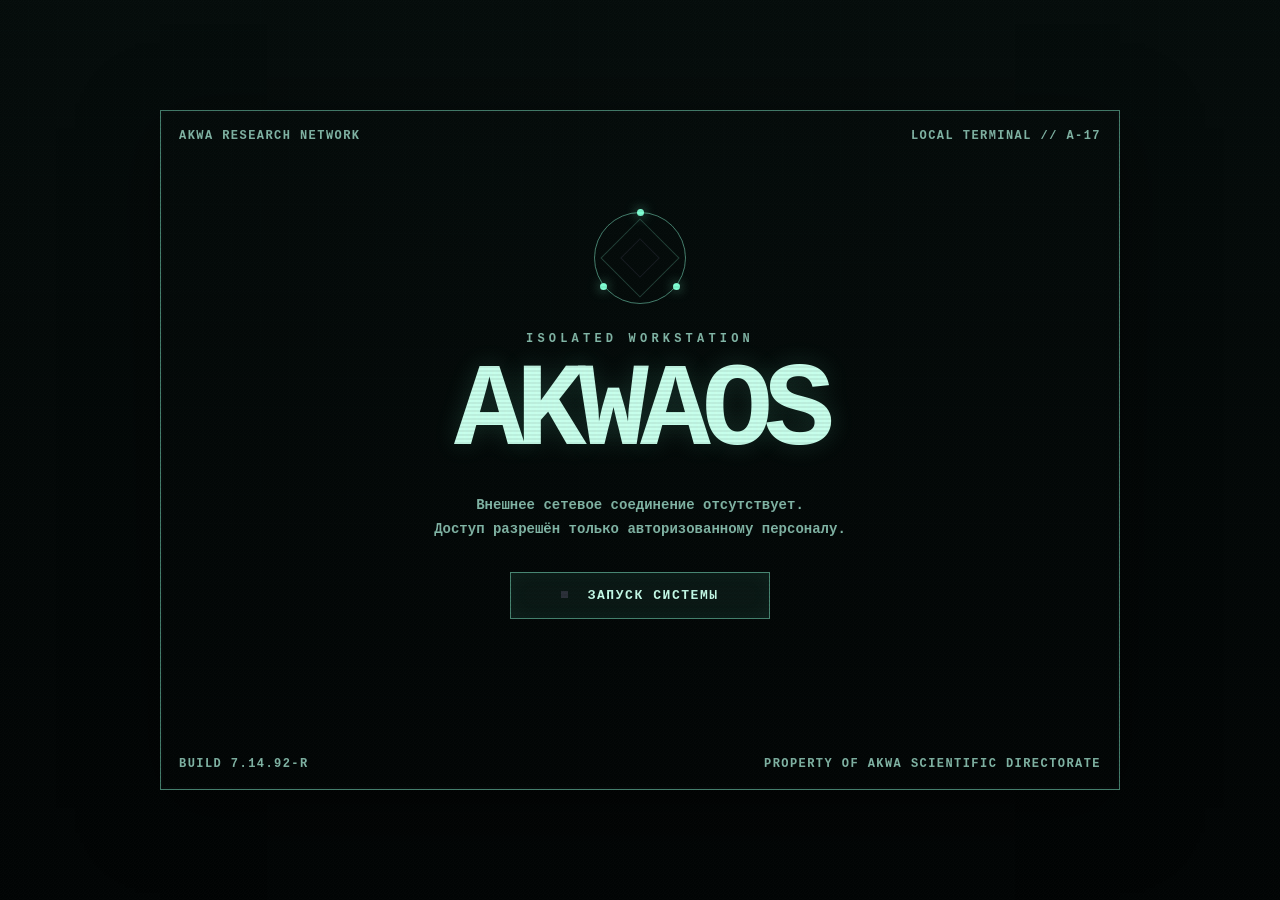
<file: index.html>
<!doctype html>
<html lang="ru">
<head>
  <meta charset="utf-8" />
  <meta name="viewport" content="width=device-width, initial-scale=1" />
  <meta name="theme-color" content="#08110f" />
  <meta name="robots" content="noindex,nofollow,noarchive" />
  <title>AKWAOS :: LOCAL NODE</title>
  <link rel="stylesheet" href="./assets/styles.css" />
</head>
<body>
  <div id="app" class="app-shell">
    <div class="crt-overlay" aria-hidden="true"></div>
    <div class="noise-overlay" aria-hidden="true"></div>

    <section id="boot-gate" class="boot-gate screen-layer">
      <div class="boot-gate__frame">
        <div class="boot-gate__meta">
          <span>AKWA RESEARCH NETWORK</span>
          <span>LOCAL TERMINAL // A-17</span>
        </div>

        <div class="boot-gate__center">
          <div class="boot-gate__sigil" aria-hidden="true">
            <span></span><span></span><span></span>
          </div>
          <p class="eyebrow">ISOLATED WORKSTATION</p>
          <h1>AKWAOS</h1>
          <p class="boot-gate__warning">
            Внешнее сетевое соединение отсутствует.<br />
            Доступ разрешён только авторизованному персоналу.
          </p>
          <button id="start-system" class="system-button" type="button">
            <span class="system-button__lamp"></span>
            ЗАПУСК СИСТЕМЫ
          </button>
        </div>

        <div class="boot-gate__footer">
          <span>BUILD 7.14.92-R</span>
          <span>PROPERTY OF AKWA SCIENTIFIC DIRECTORATE</span>
        </div>
      </div>
    </section>

    <section id="boot-screen" class="boot-screen screen-layer is-hidden" aria-live="polite">
      <div class="boot-screen__brand">
        <div id="akwa-logo" class="akwa-logo">AKWAOS</div>
        <div class="akwa-logo__sub">RESEARCH OPERATING SYSTEM</div>
      </div>

      <div class="boot-console">
        <div class="boot-console__header">
          <span>BOOT TRACE</span>
          <span id="boot-clock">00:00:00</span>
        </div>
        <div id="boot-lines" class="boot-console__lines"></div>
        <div class="boot-console__progress">
          <span id="boot-progress-bar"></span>
        </div>
      </div>
    </section>

    <main id="desktop" class="desktop screen-layer is-hidden" aria-label="Рабочий стол AKWAOS">
      <div class="desktop__watermark">
        <span>AKWA</span>
        <small>SCIENTIFIC DIRECTORATE</small>
      </div>

      <div class="desktop-icons">
        <button class="desktop-icon" data-open="files" type="button">
          <img src="./assets/icons/folder.svg" alt="" />
          <span>АРХИВЫ</span>
        </button>

        <button class="desktop-icon" data-open="terminal" type="button">
          <img src="./assets/icons/terminal.svg" alt="" />
          <span>ТЕРМИНАЛ</span>
        </button>

        <button class="desktop-icon" data-open="personnel" type="button">
          <img src="./assets/icons/idcard.svg" alt="" />
          <span>ПЕРСОНАЛ</span>
        </button>

        <button class="desktop-icon" data-open="research" type="button">
          <img src="./assets/icons/flask.svg" alt="" />
          <span>ИССЛЕДОВАНИЯ</span>
        </button>

        <button class="desktop-icon" data-open="security" type="button">
          <img src="./assets/icons/security.svg" alt="" />
          <span>SECURITY</span>
        </button>

        <button class="desktop-icon" data-open="mail" type="button">
          <img src="./assets/icons/mail.svg" alt="" />
          <span>MAIL</span>
        </button>

        <button class="desktop-icon" data-open="system" type="button">
          <img src="./assets/icons/system.svg" alt="" />
          <span>SYSTEM</span>
        </button>

        <button id="network-icon" class="desktop-icon desktop-icon--muted" data-open="network" type="button">
          <img src="./assets/icons/network.svg" alt="" />
          <span>NETWORK</span>
        </button>

        <button class="desktop-icon" data-open="game" type="button">
          <img src="./assets/icons/game.svg" alt="" />
          <span>CALIBRATE.EXE</span>
        </button>

        <button id="trash-icon" class="desktop-icon desktop-icon--muted" data-open="trash" type="button">
          <img src="./assets/icons/trash.svg" alt="" />
          <span>УДАЛЁННОЕ</span>
        </button>
      </div>

      <section class="desktop-status" aria-label="Статус системы">
        <div>
          <span class="status-dot"></span>
          LOCAL NODE
        </div>
        <div id="desktop-net-status">NET: ISOLATED</div>
        <div id="desktop-security-status">SECURITY: LEVEL 3</div>
        <div id="desktop-integrity-status">INTEGRITY: 97.8%</div>
      </section>

      <section id="window-files" class="os-window is-hidden" data-window="files">
        <header class="os-window__bar drag-handle">
          <div><span class="window-led"></span> AKWA://ARCHIVE</div>
          <button class="window-close" data-close="files" type="button">×</button>
        </header>
        <div class="os-window__toolbar">
          <span>Локальный диск A:</span>
          <span>Свободно: 12.4 MB</span>
        </div>
        <div class="os-window__content file-browser">
          <button class="file-row" data-file="protocol">
            <span class="file-row__icon">▣</span>
            <span>PROTOCOL_626.TXT</span>
            <small>4 KB</small>
          </button>
          <button class="file-row is-locked" data-file="nocturne">
            <span class="file-row__icon">▣</span>
            <span>NOCTURNE_OBSERVATION.LOG</span>
            <small>LOCKED</small>
          </button>
          <button class="file-row is-corrupt" data-file="beacon">
            <span class="file-row__icon">◇</span>
            <span>BEACON_FRAGMENT.DAT</span>
            <small>ERR</small>
          </button>
          <button class="file-row" data-file="shift">
            <span class="file-row__icon">▤</span>
            <span>SHIFT_HANDOVER_14.MEM</span>
            <small>7 KB</small>
          </button>
          <button class="file-row" data-file="artemis_event">
            <span class="file-row__icon">▣</span>
            <span>626_ASTERI_DANTE_EVENT.REP</span>
            <small>6 KB</small>
          </button>
          <button class="file-row" data-file="ixion_garcia">
            <span class="file-row__icon">▤</span>
            <span>IXION_GARCIA_PERSONNEL.REP</span>
            <small>9 KB</small>
          </button>
        </div>
      </section>

      <section id="window-terminal" class="os-window os-window--terminal is-hidden" data-window="terminal">
        <header class="os-window__bar drag-handle">
          <div><span class="window-led"></span> SHELL://A17</div>
          <button class="window-close" data-close="terminal" type="button">×</button>
        </header>
        <div class="terminal-body">
          <div id="terminal-output" class="terminal-output">
            <p>AKWA SHELL v3.8.1</p>
            <p>Введите <strong>help</strong> для списка доступных команд.</p>
          </div>
          <form id="terminal-form" class="terminal-input-row">
            <span>A:\USERS\ALAMO&gt;</span>
            <input id="terminal-input" autocomplete="off" spellcheck="false" aria-label="Командная строка" />
          </form>
        </div>
      </section>

      <section id="window-personnel" class="os-window is-hidden" data-window="personnel">
        <header class="os-window__bar drag-handle">
          <div><span class="window-led"></span> PERSONNEL.DB</div>
          <button class="window-close" data-close="personnel" type="button">×</button>
        </header>
        <div class="os-window__toolbar">
          <span>Доступ: локальный индекс персонала</span>
          <span>Записей: 9</span>
        </div>
        <div class="os-window__content file-browser">
          <button class="file-row" data-file="adrian_lamo">
            <span class="file-row__icon">▤</span>
            <span>ADRIAN_LAMO_PERSONNEL.REP</span>
            <small>5 KB</small>
          </button>
          <button id="may-wonders-row" class="file-row file-row--may" data-may-wonders type="button">
            <span class="file-row__icon">◈</span>
            <span>МЭЙ УОНДЕРС НО</span>
            <small>???</small>
          </button>
          <button class="file-row file-row--glitch" data-file="legit_tella">
            <span class="file-row__icon">▥</span>
            <span>LEGIT_TELLA_ARCHIVE.REP</span>
            <small>3 KB</small>
          </button>
          <button class="file-row file-row--damaged" data-file="lonan">
            <span class="file-row__icon">▧</span>
            <span>LONAN_DAMAGED.DAT</span>
            <small>2 KB</small>
          </button>
          <button class="file-row" data-file="varma_halla">
            <span class="file-row__icon">▤</span>
            <span>VARMA_HALLA_SECURITY.REP</span>
            <small>4 KB</small>
          </button>
          <button class="file-row" data-file="valentina_hansen">
            <span class="file-row__icon">▤</span>
            <span>VALENTINA_HANSEN_GEN.REP</span>
            <small>4 KB</small>
          </button>
          <button class="file-row" data-file="ixion_garcia">
            <span class="file-row__icon">▤</span>
            <span>IXION_GARCIA_PERSONNEL.REP</span>
            <small>9 KB</small>
          </button>
          <button class="file-row" data-file="isaac_azim">
            <span class="file-row__icon">▤</span>
            <span>ISAAC_AZIM_ORV.REP</span>
            <small>4 KB</small>
          </button>
          <button class="file-row file-row--glitch" data-file="sangus_torquemada">
            <span class="file-row__icon">▥</span>
            <span>SANGUS_TORQUEMADA.ARCH</span>
            <small>1 KB</small>
          </button>
          <button class="file-row" data-file="leo_ellester">
            <span class="file-row__icon">▤</span>
            <span>LEO_ELLESTER_PERSONNEL.REP</span>
            <small>3 KB</small>
          </button>
        </div>
      </section>

      <section id="window-research" class="os-window is-hidden" data-window="research">
        <header class="os-window__bar drag-handle">
          <div><span class="window-led"></span> RESEARCH INDEX</div>
          <button class="window-close" data-close="research" type="button">×</button>
        </header>
        <div class="os-window__content research-grid">
          <article>
            <span class="research-code">R-626</span>
            <h3>PROJECT 626</h3>
            <p>Статус: приостановлен</p>
            <p>Доступность: частичная</p>
          </article>
          <article>
            <span class="research-code">N-04</span>
            <h3>NOCTURNE</h3>
            <p>Статус: наблюдение</p>
            <p>Доступность: ограничена</p>
          </article>
          <article>
            <span class="research-code">B-00</span>
            <h3>BEACON / МАЯК</h3>
            <p>Статус: архив</p>
            <p>Доступность: повреждена</p>
          </article>
          <article>
            <span class="research-code">O-??</span>
            <h3>OSDEIN</h3>
            <p>Статус: неизвестен</p>
            <p>Доступность: индекс отсутствует</p>
          </article>
        </div>
      </section>

      <section id="window-security" class="os-window is-hidden" data-window="security">
        <header class="os-window__bar drag-handle">
          <div><span class="window-led"></span> SECURITY CONTROL / A-17</div>
          <button class="window-close" data-close="security" type="button">×</button>
        </header>
        <div class="os-window__toolbar">
          <span>PROFILE: AQ-S17-441</span>
          <span>CLEARANCE: 3</span>
        </div>
        <div class="os-window__content security-panel">
          <div class="security-summary">
            <article><span>CAMERAS</span><strong>08 / 12</strong><small>4 feeds unavailable</small></article>
            <article><span>DOORS</span><strong>17 / 17</strong><small>local control</small></article>
            <article><span>ALARMS</span><strong>01</strong><small>unresolved archival flag</small></article>
          </div>
          <h3 class="section-label">ACCESS LOG // RECENT CACHE</h3>
          <div class="access-log">
            <div><span>02:47:19</span><b>AQ-S17-441</b><em>SECTOR A</em><i>GRANTED</i></div>
            <div><span>02:58:42</span><b>AQ-S17-441</b><em>ARCHIVE NODE</em><i>GRANTED</i></div>
            <div class="access-log__warn"><span>03:11:03</span><b>NO ID</b><em>CORRIDOR C-4</em><i>UNRESOLVED</i></div>
            <div><span>03:14:07</span><b>AQ-S17-441</b><em>TERMINAL A-17</em><i>GRANTED</i></div>
          </div>
          <button id="security-map-button" class="mini-button" type="button">ОТКРЫТЬ КАРТУ СЕКТОРОВ</button>
          <p class="muted">Топология карты вынесена в защищённый индекс SEC-MAP.</p>
        </div>
      </section>

      <section id="window-mail" class="os-window is-hidden" data-window="mail">
        <header class="os-window__bar drag-handle">
          <div><span class="window-led"></span> AKWA INTERNAL MAIL</div>
          <button class="window-close" data-close="mail" type="button">×</button>
        </header>
        <div class="os-window__toolbar">
          <span>LOCAL CACHE</span>
          <div class="arg7-mail-toolbar">
            <span id="mail-count">3 MESSAGES</span>
            <button id="arg7-compose-button" class="arg7-compose-button is-hidden" type="button">SEND MESSAGE</button>
          </div>
        </div>
        <div id="mail-list" class="os-window__content mail-list">
          <button class="mail-row" data-file="mail_shift">
            <span class="mail-row__flag">●</span>
            <span><b>SECURITY DESK</b><small>Пересменка / сектор C</small></span>
            <time>02:31</time>
          </button>
          <button class="mail-row" data-file="mail_archive">
            <span class="mail-row__flag">○</span>
            <span><b>ARCHIVE CONTROL</b><small>Повторный запрос к старому индексу</small></span>
            <time>02:53</time>
          </button>
          <button class="mail-row" data-file="mail_service">
            <span class="mail-row__flag">○</span>
            <span><b>SYSTEM SERVICE</b><small>Проверка профиля AQ-S17-441</small></span>
            <time>03:09</time>
          </button>
        </div>
      </section>

      <section id="arg7-composer" class="arg7-composer is-hidden">
        <div class="arg7-composer__window">
          <header>
            <div>
              <span>AKWA INTERNAL MAIL</span>
              <b>NEW MESSAGE</b>
            </div>
            <button id="arg7-compose-close" type="button">×</button>
          </header>

          <div class="arg7-composer__meta">
            <label>TO:</label>
            <strong id="arg7-compose-recipient">A.LAMO</strong>
            <label>ROUTE:</label>
            <span>LOCAL RELAY</span>
          </div>

          <textarea id="arg7-compose-text" maxlength="800" placeholder="Введите сообщение..."></textarea>
          <div id="arg7-cinematic-compose-body" class="arg7-cinematic-compose-body is-hidden" aria-live="polite"></div>

          <div class="arg7-composer__footer">
            <span id="arg7-compose-status">READY</span>
            <button id="arg7-compose-send" type="button">SEND</button>
          </div>
        </div>
      </section>

      <section id="window-system" class="os-window is-hidden" data-window="system">
        <header class="os-window__bar drag-handle">
          <div><span class="window-led"></span> SYSTEM MONITOR</div>
          <button class="window-close" data-close="system" type="button">×</button>
        </header>
        <div class="os-window__content system-monitor">
          <div class="system-meter">
            <span>CORE LOAD</span>
            <div><i style="width:24%"></i></div>
            <b>24%</b>
          </div>
          <div class="system-meter">
            <span>MEMORY</span>
            <div><i style="width:61%"></i></div>
            <b>392K / 640K</b>
          </div>
          <div class="system-meter">
            <span>ARCHIVE INTEGRITY</span>
            <div><i id="integrity-meter" style="width:97.8%"></i></div>
            <b id="integrity-value">97.8%</b>
          </div>

          <h3 class="section-label">ACTIVE PROCESSES</h3>
          <div id="process-list" class="process-list">
            <div><span>001</span><b>KERNEL.SYS</b><i>ACTIVE</i></div>
            <div><span>014</span><b>WATCHDOG.EXE</b><i>ACTIVE</i></div>
            <div><span>027</span><b>AQ_INDEXER</b><i>IDLE</i></div>
            <div><span>041</span><b>SEC_CACHE</b><i>ACTIVE</i></div>
          </div>

          <h3 class="section-label">EVENT JOURNAL</h3>
          <div id="system-event-log" class="system-event-log">
            <p>[02:58] archive index requested by AQ-S17-441</p>
            <p>[03:09] biometric cache validation scheduled</p>
            <p>[03:14] session restore point created</p>
          </div>
        </div>
      </section>

      <section id="window-network" class="os-window is-hidden" data-window="network">
        <header class="os-window__bar drag-handle">
          <div><span class="window-led"></span> AKWA LOCAL NETWORK</div>
          <button class="window-close" data-close="network" type="button">×</button>
        </header>
        <div class="os-window__content network-panel">
          <div class="network-banner">
            EXTERNAL UPLINK: <strong>DISABLED</strong>
          </div>
          <div class="network-map">
            <button class="network-node is-current" type="button" data-node="A-17">
              <b>A-17</b><span>WORKSTATION</span>
            </button>
            <span class="network-line"></span>
            <button class="network-node" type="button" data-node="ARCH-2">
              <b>ARCH-2</b><span>ARCHIVE</span>
            </button>
            <span class="network-line network-line--faint"></span>
            <button class="network-node" type="button" data-node="SEC-C">
              <b>SEC-C</b><span>SECURITY</span>
            </button>
            <span id="ghost-route-line" class="network-line network-line--ghost is-hidden"></span>
            <button id="ghost-node" class="network-node network-node--ghost is-hidden" type="button" data-node="UNKNOWN">
              <b>---</b><span>UNRESOLVED</span>
            </button>
          </div>
          <div id="network-detail" class="network-detail">
            Select a local node.
          </div>
        </div>
      </section>

      <section id="window-game" class="os-window is-hidden" data-window="game">
        <header class="os-window__bar drag-handle">
          <div><span class="window-led"></span> CALIBRATE.EXE</div>
          <button class="window-close" data-close="game" type="button">×</button>
        </header>
        <div class="os-window__content calibration">
          <div class="calibration__score">
            <span>BEST LOCAL RECORD</span>
            <strong>A.LAMO — 98.3%</strong>
          </div>
          <p>Стабилизируйте сигнал, нажимая кнопку в момент, когда маркер входит в центральную зону.</p>
          <div class="calibration__track">
            <div id="cal-marker" class="calibration__marker"></div>
            <div class="calibration__target"></div>
          </div>
          <button id="calibrate-button" class="mini-button" type="button">ЗАФИКСИРОВАТЬ</button>
          <p id="calibrate-result" class="calibration__result">Ожидание ввода...</p>
        </div>
      </section>

      <section id="window-trash" class="os-window is-hidden" data-window="trash">
        <header class="os-window__bar drag-handle">
          <div><span class="window-led"></span> RECYCLE CACHE</div>
          <button class="window-close" data-close="trash" type="button">×</button>
        </header>
        <div class="os-window__content recycle-panel">
          <div class="recycle-panel__summary">
            <div>OBJECTS: <b>0</b></div>
            <div>RECOVERABLE: <b>0</b></div>
            <div>LAST CLEANUP: <b>SYSTEM / AUTO</b></div>
            <div>STATUS: <b id="recycle-status">EMPTY</b></div>
          </div>

          <div id="recycle-shadow" class="recycle-shadow is-hidden">
            <div class="recycle-shadow__scan">SHADOW INDEX: <b>[DETECTED]</b></div>
            <div>PURGE RECORD:</div>
            <div class="recycle-arg4-fragment" data-arg4-fragment="R14">R14</div>
            <div>NODE:</div>
            <div class="recycle-arg4-fragment" data-arg4-fragment="A17">A17</div>
            <div>OBJECT CLASS:</div>
            <div class="recycle-arg4-fragment" data-arg4-fragment="SEC">SEC</div>
            <div class="recycle-shadow__ref">REFERENCE: TERMINAL HELP / RECOVER</div>
          </div>

          <div id="recycle-restored" class="recycle-restored is-hidden">
            <div>PARTIAL OBJECT RESTORED</div>
            <div>OUTPUT:</div>
            <div class="recycle-restored__file">R14_A17.REC</div>
          </div>
        </div>
      </section>

      <section id="file-viewer" class="os-window os-window--viewer is-hidden" data-window="viewer">
        <header class="os-window__bar drag-handle">
          <div id="viewer-title"><span class="window-led"></span> FILE</div>
          <button class="window-close" data-close="viewer" type="button">×</button>
        </header>
        <div id="viewer-content" class="os-window__content viewer-content"></div>
      </section>

      <div id="arg3-error-layer" class="arg3-error-layer is-hidden" aria-hidden="true"></div>

      <section id="arg3-defense" class="arg3-defense is-hidden" aria-live="assertive">
        <div class="arg3-defense__scan" aria-hidden="true"></div>

        <div class="arg3-defense__warning">
          <div id="arg3-alert-1" class="arg3-defense__headline">ПРЕСЕЧЕНИЕ ВЗЛОМА ДАННЫХ</div>
          <div id="arg3-alert-2" class="arg3-defense__headline arg3-defense__headline--secondary is-dim">
            УДАЛЕНИЕ АККАУНТА С БАЗ ДАННЫХ AKWA
          </div>
        </div>

        <div class="arg3-defense__workspace">
          <div class="arg3-purge">
            <div class="arg3-purge__track">
              <div id="arg3-purge-fill" class="arg3-purge__fill"></div>
              <div class="arg3-purge__grid"></div>
            </div>
            <div class="arg3-purge__meta">
              <span>DATA PURGE</span>
              <b id="arg3-purge-percent">00%</b>
            </div>
          </div>

          <div class="arg3-command-box">
            <div class="arg3-command-box__source">
              INTRUSION RECOVERY TRACE // ADRIAN LAMO
            </div>
            <div class="arg3-command-box__instruction">
              ВВЕДИТЕ КОМАНДУ ДО ЗАВЕРШЕНИЯ УДАЛЕНИЯ
            </div>

            <div id="arg3-adrian-hint" class="arg3-adrian-hint">
              <span>⚠ ПОДСКАЗКА ОТ ADRIAN LAMO</span>
              <p>Я выведу команды прямо на экран. Переписывай их в поле ниже как можно быстрее. Каждая правильная команда откатывает удаление данных назад.</p>
            </div>
            <div id="arg3-command-prompt" class="arg3-command-box__prompt">
              WAITING...
            </div>

            <form id="arg3-defense-form" class="arg3-defense-form" autocomplete="off">
              <span>A:\\RECOVERY&gt;</span>
              <input id="arg3-defense-input" type="text" spellcheck="false" autocomplete="off" />
            </form>

            <div id="arg3-defense-status" class="arg3-defense__status">
              ADRIAN TRACE: CONNECTING
            </div>
          </div>
        </div>
      </section>

      <section id="arg5-routing" class="arg5-routing is-hidden" aria-live="polite">
        <div class="arg5-routing__scan" aria-hidden="true"></div>

        <header class="arg5-routing__header">
          <div>
            <span class="arg5-routing__eyebrow">AKWA SECURITY ROUTING MATRIX</span>
            <h2>SEC-C // NIGHT ROUTE</h2>
          </div>
          <button id="arg5-close" class="arg5-routing__close" type="button">×</button>
        </header>

        <div class="arg5-routing__statusbar">
          <div>
            <span>REQUEST ACCOUNT</span>
            <b>AQ-S17-441</b>
          </div>
          <div>
            <span>CLEARANCE</span>
            <b>LEVEL 3 / MASKED</b>
          </div>
          <div>
            <span>TARGET</span>
            <b>SEC-C</b>
          </div>
          <div>
            <span>WATCHDOG</span>
            <b id="arg5-watchdog-label">TRACE 08%</b>
          </div>
        </div>

        <div class="arg5-routing__layout">
          <aside class="arg5-routing__left">
            <section class="arg5-objective">
              <span>OBJECTIVE</span>
              <strong>ROUTE A17 → SEC-C</strong>
              <small>Получите три контрольных токена и доведите маршрут до SEC-C.</small>
            </section>

            <section class="arg5-tokens">
              <div id="arg5-token-camera" class="arg5-token"><span>CAMERA</span><b>LOCKED</b></div>
              <div id="arg5-token-audit" class="arg5-token"><span>AUDIT</span><b>LOCKED</b></div>
              <div id="arg5-token-door" class="arg5-token"><span>DOOR</span><b>LOCKED</b></div>
            </section>

            <section class="arg5-meter-card">
              <div class="arg5-meter-card__head">
                <span>ROUTE INTEGRITY</span>
                <b id="arg5-route-percent">12%</b>
              </div>
              <div class="arg5-meter"><i id="arg5-route-fill"></i></div>
            </section>

            <section class="arg5-meter-card arg5-meter-card--danger">
              <div class="arg5-meter-card__head">
                <span>WATCHDOG TRACE</span>
                <b id="arg5-trace-percent">08%</b>
              </div>
              <div class="arg5-meter"><i id="arg5-trace-fill"></i></div>
            </section>

            <button id="arg5-disconnect" class="arg5-disconnect" type="button">DISCONNECT ROUTE</button>
            <div id="arg5-cache" class="arg5-cache is-hidden">
              ROUTE CACHE: <b id="arg5-cache-value">10</b>s
            </div>
          </aside>

          <main class="arg5-routing__board">
            <div class="arg5-board__label">LOCAL SECURITY TOPOLOGY / CLICK NEXT NODE</div>

            <svg class="arg5-links" viewBox="0 0 900 520" preserveAspectRatio="none" aria-hidden="true">
              <line x1="80" y1="260" x2="210" y2="260" />
              <line x1="210" y1="260" x2="340" y2="110" />
              <line x1="210" y1="260" x2="340" y2="260" />
              <line x1="210" y1="260" x2="340" y2="410" />
              <line x1="340" y1="110" x2="470" y2="180" />
              <line x1="340" y1="260" x2="470" y2="260" />
              <line x1="340" y1="410" x2="470" y2="340" />
              <line x1="470" y1="180" x2="600" y2="260" />
              <line x1="470" y1="260" x2="600" y2="260" />
              <line x1="470" y1="340" x2="600" y2="260" />
              <line x1="600" y1="260" x2="720" y2="175" />
              <line x1="600" y1="260" x2="720" y2="345" />
              <line x1="720" y1="175" x2="830" y2="260" />
              <line x1="720" y1="345" x2="830" y2="260" />
            </svg>

            <button class="arg5-node arg5-node--start is-active" data-arg5-node="A17" style="--x:8%;--y:50%" type="button">
              <b>A17</b><small>START</small>
            </button>

            <button class="arg5-node" data-arg5-node="R1" style="--x:23%;--y:50%" type="button">
              <b>R1</b><small>ROUTER</small>
            </button>

            <button class="arg5-node arg5-node--token" data-arg5-node="CAM-12" style="--x:38%;--y:21%" type="button">
              <b>CAM-12</b><small>CAMERA TOKEN</small>
            </button>

            <button class="arg5-node arg5-node--decoy" data-arg5-node="R2" style="--x:38%;--y:50%" type="button">
              <b>R2</b><small>ARCHIVE ROUTE</small>
            </button>

            <button class="arg5-node arg5-node--decoy" data-arg5-node="MAINT" style="--x:38%;--y:79%" type="button">
              <b>MAINT</b><small>SERVICE</small>
            </button>

            <button class="arg5-node" data-arg5-node="R3" style="--x:53%;--y:35%" type="button">
              <b>R3</b><small>RELAY</small>
            </button>

            <button class="arg5-node arg5-node--token" data-arg5-node="AUDIT" style="--x:53%;--y:50%" type="button">
              <b>AUDIT</b><small>AUDIT TOKEN</small>
            </button>

            <button class="arg5-node arg5-node--decoy" data-arg5-node="ARCH-2" style="--x:53%;--y:65%" type="button">
              <b>ARCH-2</b><small>DEGRADED</small>
            </button>

            <button class="arg5-node" data-arg5-node="R4" style="--x:68%;--y:50%" type="button">
              <b>R4</b><small>SEC RELAY</small>
            </button>

            <button class="arg5-node arg5-node--token" data-arg5-node="DOOR" style="--x:81%;--y:34%" type="button">
              <b>DOOR</b><small>DOOR TOKEN</small>
            </button>

            <button class="arg5-node arg5-node--decoy" data-arg5-node="WATCHDOG" style="--x:81%;--y:66%" type="button">
              <b>WATCHDOG</b><small>TRACE SOURCE</small>
            </button>

            <button class="arg5-node arg5-node--target" data-arg5-node="SEC-C" style="--x:93%;--y:50%" type="button">
              <b>SEC-C</b><small>TARGET</small>
            </button>

            <div id="arg5-board-pulse" class="arg5-board-pulse is-hidden">SIGNAL ROUTED</div>
          </main>

          <aside class="arg5-routing__right">
            <section class="arg5-adrian">
              <div class="arg5-adrian__head">
                <span>A.LAMO // LOCAL RELAY</span>
                <i></i>
              </div>
              <div id="arg5-adrian-log" class="arg5-adrian__log">
                <p>&gt; SEC-C не пустит тебя напрямую.</p>
                <p>&gt; Проведи маршрут через контрольные узлы.</p>
                <p>&gt; CAM-12 должна быть первой контрольной точкой.</p>
              </div>
            </section>

            <section class="arg5-eventlog">
              <span>ROUTING EVENTS</span>
              <div id="arg5-event-log">
                <p>WAITING FOR ROUTE INPUT...</p>
              </div>
            </section>
          </aside>
        </div>

        <section id="arg5-result" class="arg5-result is-hidden">
          <div class="arg5-result__grant">SEC-C ACCESS GRANTED</div>

          <div class="arg5-map">
            <div class="arg5-map__title">AKWA SECURITY MAP // RECOVERED NIGHT ROUTE</div>
            <div class="arg5-map__route">
              <span>A-17</span><i>→</i>
              <span>SEC-C</span><i>→</i>
              <span>SERVICE CORRIDOR</span><i>→</i>
              <span>HOLDING SECTOR</span>
            </div>

            <div class="arg5-map__info">
              <div><span>CREATED</span><b>03:07:42</b></div>
              <div><span>ACCOUNT</span><b>AQ-S17-441</b></div>
              <div><span>DESTINATION</span><b>HOLDING SECTOR</b></div>
              <div><span>EXPORT</span><b>COMPLETED</b></div>
              <div><span>SECONDARY COPY</span><b>EXTERNAL DEVICE</b></div>
              <button id="arg6-isaac-entry" class="arg5-map__device arg6-isaac-entry" type="button">
                <span>SERVICE ACCOUNT</span>
                <b>ISAAC AZIM</b>
                <small>TRACE LEVEL 4 SESSION</small>
              </button>
            </div>

            <div class="arg5-map__identity">
              <div>SECURITY IDENTITY CHECK</div>
              <div>REQUEST ACCOUNT: <b>AQ-S17-441</b></div>
              <div>REGISTERED USER: <b>ADRIAN LAMO</b></div>
              <div>ROUTE OWNER: <b>[NULL]</b></div>
            </div>
          </div>

          <button id="arg5-result-close" class="arg5-result__close" type="button">RETURN TO AKWAOS</button>
        </section>
      </section>

      <section id="arg6-orv" class="arg6-orv is-hidden">
        <div class="arg6-orv__scan" aria-hidden="true"></div>

        <header class="arg6-orv__header">
          <div>
            <span>AKWA SERVICE DIRECTORY</span>
            <h2>ISAAC AZIM // SERVICE SESSION</h2>
          </div>
          <button id="arg6-close" type="button">×</button>
        </header>

        <div id="arg6-auth" class="arg6-auth">
          <section class="arg6-auth__intro">
            <div class="arg6-auth__owner">
              <span>SERVICE OWNER</span>
              <strong>ISAAC AZIM</strong>
              <small>ORV PROGRAMMER / ENGINEER</small>
            </div>

            <div class="arg6-auth__notice">
              <b>SESSION TOKEN DAMAGED</b>
              <p>В локальном кэше остался повреждённый токен служебной сессии Айзека. Синхронизируйте четыре фрагмента, чтобы восстановить доступ.</p>
            </div>

            <div class="arg6-adrian-note">
              <span>A.LAMO // LOCAL RELAY</span>
              <p>&gt; У Айзека четвёртый уровень доступа. Нам нужен его служебный профиль.</p>
              <p>&gt; Поймай четыре части старой сессии. Не дай AUDIT TRACE дойти до 100%.</p>
              <p>&gt; Нужная сигнатура: <b>A17 / IA / L4 / ENG</b></p>
            </div>
          </section>

          <section class="arg6-fragment-game">
            <div class="arg6-fragment-game__top">
              <div>
                <span>AUDIT TRACE</span>
                <b id="arg6-trace-label">06%</b>
              </div>
              <div class="arg6-trace-track"><i id="arg6-trace-fill"></i></div>
            </div>

            <div class="arg6-fragment-grid">
              <article class="arg6-fragment" data-fragment-index="0">
                <span>FRAGMENT 01</span>
                <div class="arg6-fragment__target">TARGET: <b>A17</b></div>
                <div id="arg6-value-0" class="arg6-fragment__value">---</div>
                <button class="arg6-lock" data-fragment-lock="0" type="button">LOCK</button>
              </article>

              <article class="arg6-fragment" data-fragment-index="1">
                <span>FRAGMENT 02</span>
                <div class="arg6-fragment__target">TARGET: <b>IA</b></div>
                <div id="arg6-value-1" class="arg6-fragment__value">---</div>
                <button class="arg6-lock" data-fragment-lock="1" type="button">LOCK</button>
              </article>

              <article class="arg6-fragment" data-fragment-index="2">
                <span>FRAGMENT 03</span>
                <div class="arg6-fragment__target">TARGET: <b>L4</b></div>
                <div id="arg6-value-2" class="arg6-fragment__value">---</div>
                <button class="arg6-lock" data-fragment-lock="2" type="button">LOCK</button>
              </article>

              <article class="arg6-fragment" data-fragment-index="3">
                <span>FRAGMENT 04</span>
                <div class="arg6-fragment__target">TARGET: <b>ENG</b></div>
                <div id="arg6-value-3" class="arg6-fragment__value">---</div>
                <button class="arg6-lock" data-fragment-lock="3" type="button">LOCK</button>
              </article>
            </div>

            <div id="arg6-auth-status" class="arg6-auth__status">
              WAITING FOR SESSION SYNCHRONIZATION...
            </div>
          </section>
        </div>

        <div id="arg6-account" class="arg6-account is-hidden">
          <div class="arg6-account__banner">
            <div>
              <span>AUTHENTICATED SESSION</span>
              <strong>ISAAC AZIM</strong>
            </div>
            <div>
              <span>CLEARANCE</span>
              <strong>LEVEL 4</strong>
            </div>
            <div>
              <span>SERVICE</span>
              <strong>AKWA INTERNAL</strong>
            </div>
          </div>

          <nav class="arg6-tabs">
            <button class="arg6-tab is-active" data-arg6-tab="files" type="button">FILES</button>
            <button class="arg6-tab" data-arg6-tab="logs" type="button">SERVICE LOGS</button>
            <button class="arg6-tab" data-arg6-tab="history" type="button">BROWSER HISTORY</button>
          </nav>

          <section id="arg6-pane-files" class="arg6-pane">
            <button class="arg6-file arg6-file--important" data-arg6-file="isaac" type="button">
              <b>ISAAC_AZIM.PROFILE</b><small>personnel / service owner</small>
            </button>
            <button id="arg6-history-easter-button" class="arg6-easter-button" type="button">
              <span>?</span>
              <b>ОТКРЫТЬ ЛОКАЛЬНУЮ ИСТОРИЮ БРАУЗЕРА</b>
              <small>EASTER EGG // ISAAC_AZIM // LOCAL CACHE</small>
            </button>
            <button class="arg6-file" data-arg6-file="service" type="button">
              <b>ENGINEERING_SERVICE.LOG</b><small>maintenance / routing</small>
            </button>
            <button class="arg6-file" data-arg6-file="sde" type="button">
              <b>SDE_INTERFACE.NFO</b><small>engineering reference</small>
            </button>
            <button class="arg6-file" data-arg6-file="export" type="button">
              <b>SEC_EXPORT.CPY</b><small>security route export</small>
            </button>
            <button class="arg6-file arg6-file--important" data-arg6-file="memory" type="button">
              <b>LOCAL_SERVICE_CACHE.MAP</b><small>service cache / last sync</small>
            </button>

            <div id="arg6-file-view" class="arg6-file-view">
              SELECT A FILE.
            </div>
          </section>

          <section id="arg6-pane-logs" class="arg6-pane is-hidden">
            <div class="arg6-log-list">
              <p>[02:44:11] ORV 2.9 / CORE ONLINE</p>
              <p>[02:51:07] ORV 2.9 / SDE INTERFACE STABLE</p>
              <p>[03:07:42] ROUTE PACKAGE RECEIVED FROM A17</p>
              <p>[03:08:03] SECURITY MAP COPY STORED</p>
              <p>[03:09:18] HOLDING SECTOR ROUTE CACHED</p>
              <p>[03:10:04] SERVICE OWNER: ISAAC AZIM</p>
              <p>[03:10:05] MANUAL SESSION CLOSED</p>
            </div>
          </section>

          <section id="arg6-pane-history" class="arg6-pane is-hidden">
            <div class="arg6-history-head">
              LOCAL BROWSER CACHE // ISAAC_AZIM
            </div>
            <div class="arg6-browser-history">
              <div><time>01:13</time><span>Во сколько лет проявляется импотенция</span></div>
              <div><time>01:15</time><span>импотенция стресс или возраст</span></div>
              <div><time>01:21</time><span>База данных женского персонала Аква</span></div>
              <div><time>01:22</time><span>женский персонал Аква архив фото</span></div>
              <div><time>01:26</time><span>как удалить историю браузера полностью</span></div>
              <div><time>01:27</time><span>как удалить историю браузера так чтобы инженер не нашел</span></div>
              <div><time>01:34</time><span>почему служебный робот иногда смотрит на меня</span></div>
              <div><time>01:35</time><span>может ли робот запоминать обиды</span></div>
              <div class="arg6-browser-history__odd"><time>01:39</time><span>сука.</span></div>
            </div>
          </section>
        </div>
      </section>

      <section id="arg6-adrian-sequence" class="arg6-adrian-sequence is-hidden">
        <div id="arg6-blackout" class="arg6-blackout">
          <div class="arg6-blackout__scan"></div>
          <pre id="arg6-blackout-text" class="arg6-blackout__text"></pre>
          <div class="arg6-blackout__cursor">_</div>
        </div>

        <section id="arg6-adrian-defense" class="arg6-adrian-defense arg6-aim-defense is-hidden">
          <header class="arg6-aim-header">
            <div>
              <span>AKWAOS SECURITY WATCHDOG</span>
              <h2>SUSPICIOUS ACTIVITY DETECTED</h2>
            </div>

            <div class="arg6-aim-stats">
              <div><span>TIME</span><b id="arg6-aim-time">00:50</b></div>
              <div><span>REAL HOLES</span><b id="arg6-aim-score">0 / 24</b></div>
              <div><span>ERRORS</span><b id="arg6-aim-errors">0 / 5</b></div>
            </div>
          </header>

          <section class="arg6-aim-hint">
            <div class="arg6-aim-hint__speaker">A.LAMO // LIVE RELAY</div>
            <div id="arg6-aim-hint-text" class="arg6-aim-hint__text">
              ЖМИ ТОЛЬКО НА НАСТОЯЩИЕ ДЫРЫ — У НИХ ДВА КОЛЬЦА.
              ОДИНАРНОЕ КОЛЬЦО — ЛОВУШКА WATCHDOG.
            </div>
            <div class="arg6-aim-hint__sub">
              Настоящая дыра закроется сама, если не успеть. Не кликай по ловушкам.
            </div>
          </section>

          <main class="arg6-aim-layout">
            <aside class="arg6-aim-side">
              <div class="arg6-defense-card">
                <span>ACCOUNT</span>
                <b>AQ-S17-441</b>
                <small>SECURITY FLAG: ACTIVE</small>
              </div>

              <div class="arg6-aim-progress">
                <span>LINK STABILITY</span>
                <div><i id="arg6-aim-link-fill"></i></div>
                <b id="arg6-aim-link-value">100%</b>
              </div>

              <div class="arg6-aim-legend">
                <div>
                  <span class="arg6-legend-hole arg6-legend-hole--real"></span>
                  <p><b>REAL HOLE</b><small>двойное кольцо</small></p>
                </div>
                <div>
                  <span class="arg6-legend-hole arg6-legend-hole--fake"></span>
                  <p><b>WATCHDOG DECOY</b><small>одинарное кольцо</small></p>
                </div>
              </div>

              <div class="arg6-aim-stage">
                <span>THREAT LEVEL</span>
                <b id="arg6-aim-level">1</b>
                <small id="arg6-aim-stage-text">SLOW / SINGLE TARGETS</small>
              </div>
            </aside>

            <section id="arg6-aim-arena" class="arg6-aim-arena">
              <div class="arg6-aim-arena__grid"></div>
              <div class="arg6-aim-arena__label">A17 // SECURITY SURFACE</div>
              <div id="arg6-aim-center-message" class="arg6-aim-center-message is-hidden"></div>
            </section>
          </main>

          <section id="arg6-defense-result" class="arg6-defense-result is-hidden">
            <div class="arg6-defense-result__title">LINK PRESERVED</div>
            <div class="arg6-defense-result__subtitle">A.LAMO SESSION REMAINS ACTIVE</div>
            <div class="arg6-defense-result__message">
              <p>&gt; Есть.</p>
              <p>&gt; Копия у меня.</p>
              <p>&gt; Дальше не открывай ничего сам.</p>
              <p>&gt; Я свяжусь с тобой.</p>
            </div>
            <button id="arg6-defense-exit" type="button">RETURN TO AKWAOS</button>
          </section>
        </section>
      </section>

      <section id="arg7-cinematic-overlay" class="arg7-cinematic-overlay is-hidden" aria-live="assertive">
        <div class="arg7-cinematic-message">
          <div class="arg7-cinematic-message__sender">A.LAMO // LOCAL BOT</div>
          <div id="arg7-cinematic-message-text" class="arg7-cinematic-message__text"></div>
          <div class="arg7-cinematic-message__signal">
            PRE-RECORDED LOCAL SEQUENCE
          </div>
        </div>
      </section>

      <div id="arg7-fake-cursor" class="arg7-fake-cursor is-hidden" aria-hidden="true">
        <span></span>
      </div>

      <section id="arg7-shutdown-overlay" class="arg7-shutdown-overlay is-hidden" aria-hidden="true">
        <div class="arg7-crt-line"></div>
        <div id="arg7-thankyou" class="arg7-thankyou">спасибо</div>
      </section>

      <button id="mail-notification" class="mail-notification is-hidden" type="button" aria-live="assertive">
        <span class="mail-notification__icon">✉</span>
        <span class="mail-notification__body">
          <b id="mail-notification-title">НОВОЕ СООБЩЕНИЕ</b>
          <small id="mail-notification-text">FROM: A.LAMO</small>
        </span>
        <span class="mail-notification__open">OPEN</span>
      </button>

      <div id="system-toast" class="system-toast is-hidden" role="status"></div>

      <footer class="taskbar">
        <button id="akwa-menu" class="taskbar__start" type="button">AKWA</button>
        <div class="taskbar__divider"></div>
        <div id="taskbar-apps" class="taskbar__apps"></div>
        <div class="taskbar__clock">
          <span id="desktop-time">--:--</span>
          <small>A-17</small>
        </div>
      </footer>
    </main>
  </div>

  <script src="./assets/app-arg-42.js"></script>
</body>
</html>
</file>
<file: assets/styles.css>
:root {
  --bg: #d9d2bc;
  --panel: #e2dcc8;
  --panel-2: #cdc6b0;
  --line: rgba(44, 48, 57, 0.18);
  --line-strong: rgba(44, 48, 57, 0.78);
  --text: #2a2f38;
  --text-dim: #5b5e67;
  --accent: #20252d;
  --amber: #7d6040;
  --danger: #7d4c47;
  --shadow: 0 18px 70px rgba(0, 0, 0, 0.22);
  --mono: "Courier New", "Lucida Console", monospace;
}

* {
  box-sizing: border-box;
}

html,
body {
  width: 100%;
  height: 100%;
  margin: 0;
  overflow: hidden;
  background: #d2cab4;
  color: var(--text);
  font-family: var(--mono);
}

button,
input {
  font: inherit;
}

button {
  color: inherit;
}

.app-shell {
  position: relative;
  width: 100%;
  height: 100%;
  background:
    radial-gradient(circle at 50% 40%, rgba(255,255,255,0.18), transparent 35%),
    linear-gradient(180deg, #d9d2bc 0%, #cfc7b0 100%);
  isolation: isolate;
}

.screen-layer {
  position: absolute;
  inset: 0;
}

.is-hidden {
  display: none !important;
}

.crt-overlay,
.noise-overlay {
  position: fixed;
  inset: 0;
  pointer-events: none;
  z-index: 9999;
}

.crt-overlay {
  background:
    linear-gradient(rgba(18, 16, 16, 0) 50%, rgba(0, 0, 0, 0.18) 50%),
    linear-gradient(90deg, rgba(255, 0, 0, 0.018), rgba(0, 255, 0, 0.008), rgba(0, 0, 255, 0.018));
  background-size: 100% 4px, 6px 100%;
  mix-blend-mode: multiply;
  opacity: 0.35;
}

.noise-overlay {
  opacity: 0.06;
  background-image:
    repeating-radial-gradient(circle at 0 0, transparent 0 1px, rgba(255,255,255,.25) 1px 2px);
  background-size: 5px 5px;
  animation: noiseShift 0.16s steps(2) infinite;
}

@keyframes noiseShift {
  0% { transform: translate(0, 0); }
  25% { transform: translate(1px, -1px); }
  50% { transform: translate(-1px, 1px); }
  75% { transform: translate(1px, 1px); }
  100% { transform: translate(-1px, -1px); }
}

.boot-gate {
  display: grid;
  place-items: center;
  padding: 24px;
  background:
    linear-gradient(rgba(226, 220, 200, 0.98), rgba(214, 206, 184, 0.98)),
    repeating-linear-gradient(90deg, transparent 0 28px, rgba(42,47,56,.035) 28px 29px),
    repeating-linear-gradient(0deg, transparent 0 28px, rgba(42,47,56,.035) 28px 29px);
}

.boot-gate__frame {
  width: min(960px, 100%);
  min-height: min(680px, calc(100vh - 48px));
  border: 1px solid var(--line-strong);
  box-shadow: inset 0 0 0 2px rgba(44,48,57,.08), var(--shadow);
  display: flex;
  flex-direction: column;
  padding: 18px;
  position: relative;
}

.boot-gate__meta,
.boot-gate__footer {
  display: flex;
  justify-content: space-between;
  gap: 16px;
  color: var(--text-dim);
  font-size: 11px;
  letter-spacing: 0.12em;
}

.boot-gate__footer {
  margin-top: auto;
}

.boot-gate__center {
  margin: auto;
  text-align: center;
  width: min(620px, 100%);
}

.boot-gate__sigil {
  width: 92px;
  height: 92px;
  margin: 0 auto 28px;
  border: 1px solid var(--line-strong);
  border-radius: 50%;
  position: relative;
  animation: sigilTurn 9s linear infinite;
}

.boot-gate__sigil::before,
.boot-gate__sigil::after {
  content: "";
  position: absolute;
  inset: 17px;
  border: 1px solid var(--line);
  transform: rotate(45deg);
}

.boot-gate__sigil::after {
  inset: 31px;
  border-color: #1e232b;
  opacity: 0.7;
}

.boot-gate__sigil span {
  position: absolute;
  width: 7px;
  height: 7px;
  background: var(--accent);
  box-shadow: 0 0 12px rgba(127, 255, 212, 0.65);
  border-radius: 50%;
}

.boot-gate__sigil span:nth-child(1) { top: -4px; left: 42px; }
.boot-gate__sigil span:nth-child(2) { right: 5px; bottom: 13px; }
.boot-gate__sigil span:nth-child(3) { left: 5px; bottom: 13px; }

@keyframes sigilTurn {
  to { transform: rotate(360deg); }
}

.eyebrow {
  font-size: 11px;
  color: var(--text-dim);
  letter-spacing: 0.35em;
  margin: 0 0 14px;
}

.boot-gate h1 {
  font-size: clamp(56px, 11vw, 118px);
  line-height: 0.9;
  margin: 0;
  letter-spacing: -0.075em;
  font-weight: 400;
  text-shadow: 0 0 24px rgba(127, 255, 212, 0.16);
}

.boot-gate__warning {
  color: var(--text-dim);
  line-height: 1.7;
  margin: 28px 0 30px;
  font-size: 13px;
}

.system-button {
  border: 1px solid var(--line-strong);
  background: #2a2f38;
  padding: 15px 24px;
  min-width: 260px;
  cursor: pointer;
  letter-spacing: 0.12em;
  box-shadow: inset 0 -3px 0 rgba(0,0,0,.18);
  transition: 0.2s ease;
}

.system-button:hover,
.system-button:focus-visible {
  border-color: #1e232b;
  background: #404552;
  outline: none;
  transform: translateY(-1px);
}

.system-button__lamp {
  display: inline-block;
  width: 7px;
  height: 7px;
  margin-right: 10px;
  background: var(--accent);
  box-shadow: 0 0 0 transparent;
  vertical-align: 1px;
}

.boot-screen {
  background: #d2cab4;
  padding: clamp(28px, 5vw, 72px);
  display: grid;
  grid-template-rows: 1fr auto;
}

.boot-screen__brand {
  display: grid;
  place-content: center;
  text-align: center;
}

.akwa-logo {
  font-size: clamp(72px, 14vw, 170px);
  letter-spacing: -0.08em;
  filter: blur(14px);
  opacity: 0;
  transform: scale(1.08);
}

.akwa-logo.is-resolving {
  animation: resolveLogo 1.8s cubic-bezier(.2,.85,.2,1) forwards;
}

@keyframes resolveLogo {
  0% {
    filter: blur(18px);
    opacity: 0;
    transform: scale(1.12);
    letter-spacing: 0.12em;
  }
  55% {
    filter: blur(5px);
    opacity: 0.72;
  }
  100% {
    filter: blur(0);
    opacity: 1;
    transform: scale(1);
    letter-spacing: -0.08em;
  }
}

.akwa-logo__sub {
  color: var(--text-dim);
  font-size: 11px;
  letter-spacing: 0.26em;
  margin-top: 16px;
  opacity: 0;
  animation: fadeIn 0.5s 1.25s forwards;
}

@keyframes fadeIn {
  to { opacity: 1; }
}

.boot-console {
  width: min(920px, 100%);
  margin: 0 auto;
  border-top: 1px solid var(--line);
  padding-top: 12px;
}

.boot-console__header {
  display: flex;
  justify-content: space-between;
  font-size: 10px;
  color: var(--text-dim);
  margin-bottom: 10px;
}

.boot-console__lines {
  min-height: 154px;
  font-size: 12px;
  line-height: 1.55;
  color: #2a2f38;
}

.boot-line {
  display: grid;
  grid-template-columns: 84px 1fr auto;
  gap: 10px;
}

.boot-line__code {
  color: #666a73;
}

.boot-line__status {
  color: #1e232b;
}

.boot-line__status.warn {
  color: var(--amber);
}

.boot-console__progress {
  height: 3px;
  background: rgba(42,47,56,.12);
  margin-top: 12px;
  overflow: hidden;
}

.boot-console__progress span {
  display: block;
  height: 100%;
  width: 0;
  background: var(--accent);
  box-shadow: 0 0 14px rgba(127,255,212,.4);
  transition: width 0.32s ease;
}

.desktop {
  background:
    radial-gradient(circle at 68% 24%, rgba(255,255,255,.1), transparent 18%),
    linear-gradient(135deg, #2d313b 0%, #343843 42%, #262b33 100%);
  overflow: hidden;
  opacity: 0;
}

.desktop.is-active {
  animation: desktopWake 1s ease forwards;
}

@keyframes desktopWake {
  0% { opacity: 0; filter: brightness(1.8) blur(6px); }
  25% { opacity: 1; filter: brightness(1.35) blur(2px); }
  100% { opacity: 1; filter: brightness(1) blur(0); }
}

.desktop::before {
  content: "";
  position: absolute;
  inset: 0;
  background:
    repeating-linear-gradient(90deg, transparent 0 47px, rgba(127,255,212,.02) 47px 48px),
    repeating-linear-gradient(0deg, transparent 0 47px, rgba(127,255,212,.02) 47px 48px);
  pointer-events: none;
}

.desktop__watermark {
  position: absolute;
  left: 50%;
  top: 47%;
  transform: translate(-50%, -50%);
  text-align: center;
  opacity: 0.11;
  user-select: none;
}

.desktop__watermark span {
  display: block;
  font-size: clamp(120px, 22vw, 320px);
  color: rgba(232, 225, 205, .28);
  letter-spacing: -0.08em;
}

.desktop__watermark small {
  font-size: clamp(10px, 1.4vw, 18px);
  letter-spacing: 0.45em;
}

.desktop-icons {
  display: grid;
  grid-template-columns: repeat(2, 98px);
  gap: 24px 20px;
  padding: 30px 24px 78px;
  width: max-content;
}

.desktop-icon {
  width: 102px;
  min-height: 96px;
  border: 2px solid rgba(233, 226, 206, 0.95);
  background: rgba(231, 224, 204, 0.98);
  cursor: pointer;
  padding: 10px 6px 8px;
  display: flex;
  flex-direction: column;
  align-items: center;
  gap: 8px;
  color: #1f242c;
  font-size: 11px;
  text-align: center;
  box-shadow: 4px 4px 0 rgba(15, 17, 21, 0.45);
}

.desktop-icon:hover,
.desktop-icon:focus-visible {
  border-color: #ffffff;
  background: #f0ead8;
  outline: none;
  transform: translate(-1px, -1px);
  box-shadow: 6px 6px 0 rgba(15, 17, 21, 0.55);
}

.desktop-icon img {
  width: 44px;
  height: 44px;
  image-rendering: pixelated;
  opacity: 1;
  filter: drop-shadow(0 1px 0 rgba(255,255,255,.32));
}

.desktop-icon--muted {
  opacity: 0.88;
  background: rgba(213, 205, 183, 0.92);
}

.desktop-status {
  position: absolute;
  top: 28px;
  right: 28px;
  width: 240px;
  border: 2px solid rgba(233, 226, 206, 0.95);
  background: rgba(231, 224, 204, 0.95);
  padding: 12px 14px;
  font-size: 10px;
  color: #2a2f38;
  line-height: 1.8;
  box-shadow: 6px 6px 0 rgba(15,17,21,.35);
}

.status-dot,
.window-led {
  display: inline-block;
  width: 6px;
  height: 6px;
  margin-right: 7px;
  background: var(--accent);
  box-shadow: 0 0 8px rgba(127,255,212,.65);
}

.taskbar {
  position: absolute;
  left: 0;
  right: 0;
  bottom: 0;
  height: 44px;
  border-top: 2px solid rgba(233, 226, 206, .95);
  background: #d8d0b8;
  display: flex;
  align-items: center;
  z-index: 900;
  box-shadow: inset 0 2px 0 rgba(255,255,255,.45);
}

.taskbar__start {
  height: 100%;
  width: 92px;
  border: 0;
  border-right: 1px solid var(--line);
  background: #2c3139;
  cursor: pointer;
  letter-spacing: 0.1em;
}

.taskbar__start:hover {
  background: #3c4150;
}

.taskbar__divider {
  width: 1px;
  height: 26px;
  background: var(--line);
  margin: 0 9px;
}

.taskbar__apps {
  display: flex;
  gap: 5px;
  flex: 1;
  overflow: hidden;
}

.taskbar-app {
  border: 1px solid rgba(44,48,57,.45);
  background: rgba(233,226,206,.88);
  padding: 6px 10px;
  font-size: 10px;
  max-width: 140px;
  white-space: nowrap;
  overflow: hidden;
  text-overflow: ellipsis;
  cursor: pointer;
  color: #1f242c;
}

.taskbar__clock {
  width: 84px;
  height: 100%;
  border-left: 1px solid var(--line);
  display: grid;
  place-content: center;
  text-align: center;
  font-size: 11px;
}

.taskbar__clock small {
  display: block;
  color: var(--text-dim);
  font-size: 8px;
  margin-top: 2px;
}

.os-window {
  position: absolute;
  left: min(21vw, 290px);
  top: min(16vh, 140px);
  width: min(680px, calc(100vw - 80px));
  min-width: 310px;
  max-height: calc(100vh - 90px);
  border: 2px solid rgba(38, 42, 50, 0.96);
  background: rgba(230, 223, 202, 0.98);
  box-shadow: 8px 8px 0 rgba(18,20,24,.52);
  z-index: 100;
  overflow: hidden;
}

.os-window--terminal {
  left: min(27vw, 390px);
  top: min(22vh, 210px);
  width: min(720px, calc(100vw - 70px));
}

.os-window--viewer {
  left: min(34vw, 500px);
  top: min(19vh, 170px);
  width: min(620px, calc(100vw - 80px));
  z-index: 220;
}

.os-window__bar {
  height: 34px;
  border-bottom: 2px solid rgba(38,42,50,.95);
  background: #d9d2bc;
  display: flex;
  align-items: center;
  justify-content: space-between;
  padding-left: 11px;
  font-size: 11px;
  letter-spacing: 0.08em;
  cursor: move;
  user-select: none;
  box-shadow: inset 0 -1px 0 rgba(255,255,255,.34);
}

.window-close {
  height: 100%;
  width: 38px;
  border: 0;
  border-left: 1px solid var(--line);
  background: transparent;
  cursor: pointer;
  font-size: 18px;
}

.window-close:hover {
  background: rgba(42,47,56,.1);
  color: #11161d;
}

.os-window__toolbar {
  height: 30px;
  display: flex;
  justify-content: space-between;
  align-items: center;
  padding: 0 11px;
  color: #565962;
  border-bottom: 1px solid rgba(42,47,56,.14);
  font-size: 9px;
  background: rgba(255,255,255,.16);
}

.os-window__content {
  padding: 18px;
  overflow: auto;
  max-height: calc(100vh - 165px);
  line-height: 1.55;
  font-size: 12px;
}

.file-browser {
  padding: 8px;
}

.file-row {
  width: 100%;
  display: grid;
  grid-template-columns: 26px 1fr auto;
  align-items: center;
  gap: 8px;
  padding: 10px;
  background: transparent;
  border: 1px solid transparent;
  color: var(--text);
  text-align: left;
  cursor: pointer;
}

.file-row:hover {
  background: rgba(42,47,56,.07);
  border-color: rgba(42,47,56,.18);
}

.file-row small {
  color: var(--text-dim);
  font-size: 9px;
}

.file-row.is-locked {
  color: #98baaF;
}

.file-row.is-corrupt {
  color: var(--amber);
}

.file-row__icon {
  color: #1e232b;
}

.terminal-body {
  min-height: 360px;
  padding: 14px;
  display: flex;
  flex-direction: column;
  background:
    linear-gradient(rgba(30,34,41,.04), rgba(30,34,41,.04)),
    #f0ead6;
}

.terminal-output {
  flex: 1;
  overflow: auto;
  min-height: 300px;
  max-height: 430px;
  font-size: 12px;
  line-height: 1.45;
}

.terminal-output p {
  margin: 0 0 7px;
}

.terminal-output .term-dim {
  color: var(--text-dim);
}

.terminal-output .term-error {
  color: var(--danger);
}

.terminal-output .term-warn {
  color: var(--amber);
}

.terminal-input-row {
  display: flex;
  gap: 8px;
  align-items: center;
  border-top: 1px solid rgba(127,255,212,.12);
  padding-top: 10px;
  font-size: 12px;
}

.terminal-input-row input {
  flex: 1;
  border: 0;
  outline: 0;
  background: transparent;
  color: #1e232b;
  min-width: 0;
}

.dossier {
  display: grid;
  grid-template-columns: 180px 1fr;
  gap: 22px;
}

.dossier__photo {
  border: 1px solid var(--line);
  min-height: 210px;
  display: grid;
  place-content: center;
  text-align: center;
  color: var(--text-dim);
  font-size: 9px;
}

.dossier__avatar {
  font-size: 52px;
  color: var(--text);
  opacity: 0.72;
  margin-bottom: 14px;
}

.dossier__data p {
  margin: 0 0 11px;
}

.warning-line {
  color: var(--amber);
}

.research-grid {
  display: grid;
  grid-template-columns: repeat(2, 1fr);
  gap: 10px;
}

.research-grid article {
  border: 1px solid var(--line);
  padding: 16px;
  background: rgba(127,255,212,.025);
}

.research-grid h3 {
  font-size: 14px;
  margin: 10px 0 14px;
}

.research-grid p {
  color: var(--text-dim);
  font-size: 10px;
  margin: 5px 0;
}

.research-code {
  color: var(--amber);
  font-size: 10px;
}

.calibration {
  text-align: center;
}

.calibration__score {
  border: 1px solid var(--line);
  padding: 10px;
  margin-bottom: 20px;
}

.calibration__score span {
  display: block;
  color: var(--text-dim);
  font-size: 9px;
}

.calibration__score strong {
  display: block;
  margin-top: 6px;
  font-size: 14px;
}

.calibration__track {
  height: 36px;
  position: relative;
  border: 1px solid var(--line);
  margin: 24px 0 14px;
  overflow: hidden;
  background: rgba(127,255,212,.025);
}

.calibration__target {
  position: absolute;
  width: 11%;
  left: 44.5%;
  top: 0;
  bottom: 0;
  background: rgba(127,255,212,.14);
  border-left: 1px solid var(--accent);
  border-right: 1px solid var(--accent);
}

.calibration__marker {
  position: absolute;
  width: 3px;
  top: 0;
  bottom: 0;
  background: var(--amber);
  box-shadow: 0 0 10px rgba(216,178,103,.55);
  animation: calibrateSweep 2.2s linear infinite alternate;
}

@keyframes calibrateSweep {
  from { left: 1%; }
  to { left: 99%; }
}

.mini-button {
  border: 1px solid var(--line-strong);
  background: rgba(42,47,56,.07);
  padding: 9px 14px;
  cursor: pointer;
}

.mini-button:hover {
  background: #3c4150;
}

.calibration__result {
  color: var(--text-dim);
  min-height: 20px;
}

.viewer-content {
  white-space: pre-wrap;
}

.viewer-content h2 {
  font-size: 14px;
  margin-top: 0;
}

.viewer-content .redacted {
  display: inline-block;
  background: var(--text);
  color: var(--text);
  padding: 0 4px;
  user-select: none;
}

.muted {
  color: var(--text-dim);
}

.system-toast {
  position: absolute;
  right: 22px;
  bottom: 62px;
  width: min(370px, calc(100vw - 44px));
  border: 2px solid rgba(233, 226, 206, .95);
  background: rgba(234, 227, 208, 0.98);
  padding: 13px 15px;
  font-size: 11px;
  box-shadow: 6px 6px 0 rgba(18,20,24,.34);
  z-index: 1000;
  animation: toastIn .22s ease;
  color: #1f242c;
}

@keyframes toastIn {
  from { transform: translateY(10px); opacity: 0; }
  to { transform: translateY(0); opacity: 1; }
}

.glitch {
  animation: glitch 0.22s steps(2) 1;
}

@keyframes glitch {
  0% { transform: translate(0); filter: none; }
  25% { transform: translate(2px, -1px); filter: hue-rotate(22deg); }
  50% { transform: translate(-2px, 1px); }
  75% { transform: translate(1px, 1px); filter: contrast(1.5); }
  100% { transform: translate(0); filter: none; }
}

@media (max-width: 720px) {
  .boot-gate__meta,
  .boot-gate__footer {
    flex-direction: column;
    gap: 5px;
  }

  .boot-gate__frame {
    min-height: calc(100vh - 24px);
  }

  .desktop-icons {
    grid-template-columns: repeat(2, 90px);
    gap: 16px 8px;
    padding: 18px 12px 66px;
  }

  .desktop-status {
    display: none;
  }

  .os-window,
  .os-window--terminal,
  .os-window--viewer {
    left: 12px !important;
    top: 12px !important;
    width: calc(100vw - 24px);
    min-width: 0;
    max-height: calc(100vh - 62px);
  }

  .dossier {
    grid-template-columns: 1fr;
  }

  .research-grid {
    grid-template-columns: 1fr;
  }

  .taskbar__clock {
    width: 68px;
  }
}




.security-summary {
  display: grid;
  grid-template-columns: repeat(3, 1fr);
  gap: 9px;
  margin-bottom: 18px;
}

.security-summary article {
  border: 1px solid var(--line);
  padding: 12px;
  background: rgba(127,255,212,.025);
}

.security-summary span,
.security-summary small {
  display: block;
  color: var(--text-dim);
  font-size: 9px;
}

.security-summary strong {
  display: block;
  margin: 8px 0 5px;
  font-size: 18px;
  font-weight: 400;
}

.section-label {
  color: var(--text-dim);
  font-size: 10px;
  font-weight: 400;
  letter-spacing: .12em;
  border-bottom: 1px solid rgba(127,255,212,.12);
  padding-bottom: 7px;
  margin: 20px 0 8px;
}

.access-log > div,
.process-list > div {
  display: grid;
  grid-template-columns: 76px 1fr 1fr auto;
  gap: 9px;
  padding: 8px 6px;
  border-bottom: 1px solid rgba(127,255,212,.08);
  font-size: 10px;
}

.access-log span,
.process-list span {
  color: var(--text-dim);
}

.access-log em,
.access-log i,
.process-list i {
  font-style: normal;
  color: var(--text-dim);
}

.access-log__warn {
  color: var(--amber);
}

.mail-list {
  padding: 7px;
}

.mail-row {
  width: 100%;
  border: 1px solid transparent;
  border-bottom-color: rgba(127,255,212,.1);
  background: transparent;
  display: grid;
  grid-template-columns: 20px 1fr auto;
  gap: 9px;
  align-items: center;
  text-align: left;
  padding: 12px 8px;
  cursor: pointer;
}

.mail-row:hover {
  border-color: rgba(127,255,212,.18);
  background: rgba(42,47,56,.06);
}

.mail-row span {
  display: block;
}

.mail-row small {
  display: block;
  color: var(--text-dim);
  margin-top: 4px;
}

.mail-row time {
  color: var(--text-dim);
  font-size: 9px;
}

.mail-row__flag {
  color: #1e232b;
}

.system-meter {
  display: grid;
  grid-template-columns: 150px 1fr 92px;
  align-items: center;
  gap: 12px;
  margin: 10px 0;
  font-size: 10px;
}

.system-meter > div {
  height: 6px;
  background: rgba(127,255,212,.08);
  overflow: hidden;
}

.system-meter > div i {
  display: block;
  height: 100%;
  background: var(--accent);
  opacity: .72;
  transition: width .6s ease;
}

.system-meter b {
  font-weight: 400;
  color: var(--text-dim);
  text-align: right;
}

.system-event-log {
  border: 1px solid rgba(127,255,212,.12);
  padding: 10px;
  max-height: 130px;
  overflow: auto;
  background: rgba(0,0,0,.12);
}

.system-event-log p {
  margin: 0 0 6px;
  font-size: 10px;
  color: var(--text-dim);
}

.system-event-log p:last-child {
  margin-bottom: 0;
}

.network-banner {
  border: 1px solid var(--line);
  padding: 9px 11px;
  color: var(--text-dim);
  font-size: 10px;
}

.network-banner strong {
  color: var(--amber);
  font-weight: 400;
}

.network-map {
  min-height: 210px;
  display: flex;
  align-items: center;
  justify-content: center;
  gap: 10px;
  overflow-x: auto;
}

.network-node {
  flex: 0 0 auto;
  width: 105px;
  min-height: 64px;
  border: 1px solid var(--line-strong);
  background: rgba(127,255,212,.035);
  cursor: pointer;
}

.network-node b,
.network-node span {
  display: block;
}

.network-node b {
  font-size: 12px;
}

.network-node span {
  color: var(--text-dim);
  font-size: 8px;
  margin-top: 5px;
}

.network-node.is-current {
  box-shadow: inset 0 0 20px rgba(127,255,212,.08);
}

.network-node--ghost {
  border-style: dashed;
  color: var(--amber);
  opacity: .82;
}

.network-line {
  flex: 0 0 42px;
  height: 1px;
  background: var(--line-strong);
}

.network-line--faint {
  opacity: .35;
}

.network-line--ghost {
  background: var(--amber);
  opacity: .45;
}

.network-detail {
  min-height: 48px;
  border-top: 1px solid rgba(127,255,212,.12);
  padding-top: 12px;
  color: var(--text-dim);
  font-size: 10px;
}

.system-corruption-1 .taskbar__clock {
  animation: clockPulse 6s infinite;
}

@keyframes clockPulse {
  0%, 88%, 100% { opacity: 1; }
  90% { opacity: .15; }
  92% { opacity: 1; }
  94% { opacity: .3; }
  96% { opacity: 1; }
}

.system-corruption-2 .desktop__watermark {
  opacity: .075;
}

.system-corruption-3 .crt-overlay {
  opacity: .9;
}

@media (max-width: 720px) {
  .security-summary {
    grid-template-columns: 1fr;
  }

  .access-log > div,
  .process-list > div {
    grid-template-columns: 72px 1fr;
  }

  .access-log em,
  .access-log i,
  .process-list i {
    grid-column: 2;
  }

  .system-meter {
    grid-template-columns: 1fr 74px;
  }

  .system-meter > div {
    grid-column: 1 / -1;
    grid-row: 2;
  }
}




.desktop-icon span {
  display: block;
  width: 100%;
  padding: 1px 2px;
  line-height: 1.2;
  letter-spacing: .04em;
  word-break: break-word;
}

.boot-gate h1,
.akwa-logo,
.desktop__watermark span,
.os-window__bar,
.taskbar__start,
.window-close,
.section-label,
.system-button {
  font-weight: 700;
}

.taskbar__start,
.system-button,
.window-close,
.mini-button,
.desktop-icon,
.taskbar-app,
.mail-row,
.file-row {
  transition: .14s ease;
}

.research-grid article,
.security-summary article,
.calibration__score,
.network-banner,
.system-event-log,
.dossier__photo {
  background: rgba(255,255,255,.16);
  border-width: 2px;
}

.viewer-content,
.os-window__content,
.terminal-output,
.terminal-input-row input {
  color: #232831;
}

.status-dot,
.window-led,
.system-button__lamp {
  background: #2a2f38;
  box-shadow: none;
}





html,
body {
  font-size: 15px;
  font-weight: 600;
}

.boot-gate__meta,
.boot-gate__footer {
  font-size: 12px;
  font-weight: 700;
}

.eyebrow,
.akwa-logo__sub,
.boot-console__header {
  font-size: 12px;
  font-weight: 700;
}

.boot-gate__warning {
  font-size: 14px;
  font-weight: 600;
}

.system-button {
  font-size: 13px;
  font-weight: 700;
}

.boot-console__lines,
.boot-line {
  font-size: 13px;
  font-weight: 600;
}

.desktop-icon {
  font-size: 13px;
  font-weight: 700;
  line-height: 1.2;
}

.desktop-status {
  font-size: 12px;
  font-weight: 700;
}

.taskbar__start,
.taskbar-app,
.taskbar__clock {
  font-size: 12px;
  font-weight: 700;
}

.taskbar__clock small {
  font-size: 10px;
  font-weight: 700;
}

.os-window__bar {
  font-size: 13px;
  font-weight: 700;
}

.os-window__toolbar {
  font-size: 11px;
  font-weight: 700;
}

.os-window__content {
  font-size: 14px;
  font-weight: 600;
  line-height: 1.62;
}

.file-row {
  font-size: 13px;
  font-weight: 700;
}

.file-row small {
  font-size: 11px;
  font-weight: 700;
}

.terminal-output,
.terminal-input-row {
  font-size: 13px;
  font-weight: 600;
  line-height: 1.55;
}

.terminal-input-row input {
  font-weight: 700;
}

.dossier__data {
  font-size: 14px;
}

.research-grid h3 {
  font-size: 15px;
  font-weight: 700;
}

.research-grid p,
.access-log > div,
.process-list > div,
.system-meter,
.network-banner,
.network-detail {
  font-size: 12px;
  font-weight: 600;
}

.research-code,
.security-summary span,
.security-summary small,
.mail-row small,
.mail-row time,
.system-event-log p,
.calibration__score span {
  font-size: 11px;
  font-weight: 600;
}

.section-label,
.mail-row,
.network-node b,
.mini-button {
  font-size: 12px;
  font-weight: 700;
}

.security-summary strong {
  font-size: 20px;
  font-weight: 700;
}

.calibration__score strong {
  font-size: 16px;
  font-weight: 700;
}

.system-toast {
  font-size: 13px;
  font-weight: 700;
}


.desktop::after {
  display: none !important;
}


.desktop__watermark {
  opacity: 0.105;
  z-index: 1;
}

.desktop__watermark span {
  font-size: 0 !important;
  color: rgba(232, 225, 205, .55);
  letter-spacing: .04em;
}

.desktop__watermark span::before {
  content: "AKWA OS";
  display: block;
  font-size: clamp(92px, 17vw, 245px);
  font-weight: 700;
  letter-spacing: -.06em;
  white-space: nowrap;
}

.desktop__watermark small {
  opacity: .8;
  font-size: clamp(9px, 1.1vw, 15px);
  letter-spacing: .34em;
}

@media (max-width: 720px) {
  html,
  body {
    font-size: 14px;
  }

  .desktop-icon {
    font-size: 12px;
  }

  .os-window__content {
    font-size: 13px;
  }

  .desktop__watermark span::before {
    font-size: clamp(70px, 20vw, 140px);
  }
}




:root {
  --bg: #050a09;
  --panel: #0a1513;
  --panel-2: #0d1d1a;
  --line: rgba(139, 255, 218, 0.22);
  --line-strong: rgba(139, 255, 218, 0.48);
  --text: #c8ffec;
  --text-dim: #82b7a7;
  --accent: #7fffd4;
  --amber: #e4bd70;
  --danger: #ee8176;
  --cold-blue: #78b8e8;
  --violet: #b49ae8;
  --teal: #62d6cf;
  --steel: #9eafbd;
  --orange: #e7a76b;
  --shadow: 0 18px 70px rgba(0, 0, 0, 0.55);
}


html,
body {
  background: #020504;
  color: var(--text);
}

.app-shell {
  background:
    radial-gradient(circle at 50% 40%, rgba(24, 88, 72, 0.12), transparent 42%),
    linear-gradient(180deg, #07100e 0%, #020504 100%);
}

.boot-gate {
  background:
    linear-gradient(rgba(4, 11, 10, 0.83), rgba(1, 4, 4, 0.96)),
    repeating-linear-gradient(90deg, transparent 0 28px, rgba(127,255,212,.025) 28px 29px),
    repeating-linear-gradient(0deg, transparent 0 28px, rgba(127,255,212,.025) 28px 29px);
}

.boot-screen {
  background: #020504;
}

.boot-console__lines {
  color: #91e9cc;
}

.boot-line__code {
  color: #557e72;
}

.boot-line__status {
  color: var(--accent);
}

.system-button {
  color: var(--text);
  background: rgba(11, 28, 24, 0.82);
  border-color: var(--line-strong);
  box-shadow: inset 0 0 20px rgba(127,255,212,.045);
}

.system-button:hover,
.system-button:focus-visible {
  background: rgba(20, 53, 45, 0.82);
  border-color: var(--accent);
}


.desktop {
  background:
    radial-gradient(circle at 64% 32%, rgba(26, 115, 91, .13), transparent 27%),
    linear-gradient(135deg, #07100e 0%, #091411 42%, #020504 100%);
}

.desktop__watermark span,
.desktop__watermark span::before {
  color: rgba(127, 255, 212, .45);
}

.desktop__watermark {
  opacity: .10;
}

.desktop__watermark span::before {
  content: "AKWA OS";
}

.desktop__watermark small {
  color: rgba(155, 221, 200, .68);
}


.desktop-icon {
  width: 102px;
  min-height: 94px;
  border: 1px solid transparent;
  background: transparent;
  color: var(--text);
  box-shadow: none;
}

.desktop-icon:hover,
.desktop-icon:focus-visible {
  border-color: rgba(127,255,212,.28);
  background: rgba(127,255,212,.065);
  transform: none;
  box-shadow: inset 0 0 18px rgba(127,255,212,.025);
}

.desktop-icon img {
  filter: none;
}


.desktop-icon img {
  filter:
    brightness(0)
    saturate(100%)
    invert(87%)
    sepia(27%)
    saturate(733%)
    hue-rotate(102deg)
    brightness(103%)
    contrast(101%);
}

.desktop-icon--muted {
  opacity: .62;
  background: transparent;
}


.desktop-status {
  border: 1px solid var(--line);
  background: rgba(3, 11, 9, .68);
  color: var(--text-dim);
  box-shadow: none;
  backdrop-filter: blur(4px);
}


.taskbar {
  border-top: 1px solid var(--line-strong);
  background: rgba(3, 10, 9, .95);
  box-shadow: none;
}

.taskbar__start {
  color: var(--text);
  background: rgba(127,255,212,.055);
}

.taskbar__start:hover {
  background: rgba(127,255,212,.12);
}

.taskbar-app {
  color: var(--text);
  border: 1px solid var(--line);
  background: rgba(127,255,212,.04);
}


.os-window {
  border: 1px solid var(--window-accent, var(--line-strong));
  background: rgba(5, 14, 12, .965);
  box-shadow:
    10px 16px 45px rgba(0,0,0,.55),
    0 0 0 1px color-mix(in srgb, var(--window-accent, var(--accent)) 12%, transparent);
  color: var(--text);
}


@supports not (color: color-mix(in srgb, black, white)) {
  .os-window {
    box-shadow: 10px 16px 45px rgba(0,0,0,.55);
  }
}

.os-window__bar {
  color: var(--window-accent, var(--text));
  border-bottom: 1px solid var(--window-accent, var(--line));
  background:
    linear-gradient(
      90deg,
      color-mix(in srgb, var(--window-accent, var(--accent)) 14%, #07100e) 0%,
      rgba(127,255,212,.025) 72%
    );
  box-shadow: none;
}

@supports not (color: color-mix(in srgb, black, white)) {
  .os-window__bar {
    background: rgba(127,255,212,.055);
  }
}

.os-window__toolbar {
  color: var(--text-dim);
  background: rgba(127,255,212,.018);
  border-bottom: 1px solid rgba(127,255,212,.10);
}

.window-close {
  color: var(--window-accent, var(--text));
  border-left: 1px solid var(--window-accent, var(--line));
}

.window-close:hover {
  background: rgba(255,255,255,.055);
  color: #fff;
}

.window-led {
  background: var(--window-accent, var(--accent));
  box-shadow: 0 0 8px var(--window-accent, var(--accent));
}




[data-window="files"],
[data-window="viewer"] {
  --window-accent: #7fffd4;
}


[data-window="terminal"] {
  --window-accent: #91e37d;
}


[data-window="personnel"] {
  --window-accent: #e4bd70;
}


[data-window="research"] {
  --window-accent: #b49ae8;
}


[data-window="security"] {
  --window-accent: #ee8176;
}


[data-window="mail"] {
  --window-accent: #78b8e8;
}


[data-window="system"] {
  --window-accent: #a6bac6;
}


[data-window="network"] {
  --window-accent: #62d6cf;
}


[data-window="game"] {
  --window-accent: #e7a76b;
}


[data-window="trash"] {
  --window-accent: #8e9895;
}


.os-window__content {
  color: var(--text);
}

.file-row,
.mail-row {
  color: var(--text);
}

.file-row:hover,
.mail-row:hover {
  background: rgba(127,255,212,.055);
  border-color: rgba(127,255,212,.15);
}

.file-row small,
.mail-row small,
.mail-row time,
.muted,
.dossier__photo,
.research-grid p,
.system-meter b,
.network-detail,
.system-event-log p {
  color: var(--text-dim);
}


.terminal-body {
  background:
    linear-gradient(rgba(0,0,0,.15), rgba(0,0,0,.15)),
    #020604;
  color: #baffdf;
}

.terminal-output,
.terminal-input-row input {
  color: #baffdf;
}

.terminal-output .term-dim {
  color: #75998e;
}

.terminal-output .term-error {
  color: var(--danger);
}

.terminal-output .term-warn {
  color: var(--amber);
}


.research-grid article,
.security-summary article,
.calibration__score,
.network-banner,
.system-event-log,
.dossier__photo {
  background: rgba(127,255,212,.025);
  border: 1px solid rgba(127,255,212,.16);
}


[data-window="research"] .research-code {
  color: var(--violet);
}

[data-window="security"] .access-log__warn,
[data-window="security"] .warning-line {
  color: var(--danger);
}

[data-window="mail"] .mail-row__flag {
  color: var(--cold-blue);
}

[data-window="network"] .network-node {
  border-color: rgba(98,214,207,.45);
}

[data-window="network"] .network-node.is-current {
  box-shadow: inset 0 0 20px rgba(98,214,207,.10);
}

[data-window="game"] .calibration__marker {
  background: var(--orange);
  box-shadow: 0 0 10px rgba(231,167,107,.52);
}


.mini-button {
  color: var(--text);
  border: 1px solid var(--line-strong);
  background: rgba(127,255,212,.055);
  box-shadow: none;
}

.mini-button:hover {
  background: rgba(127,255,212,.12);
}


.system-toast {
  color: var(--text);
  border: 1px solid var(--line-strong);
  background: rgba(4, 13, 11, .97);
  box-shadow: var(--shadow);
}



@media (max-width: 720px) {
  .desktop-icon {
    width: 94px;
    min-height: 88px;
  }
}




.file-row--glitch {
  position: relative;
  animation: personnelGlitch 2.9s steps(2, end) infinite;
}

.file-row--glitch::after {
  content: "";
  position: absolute;
  inset: 2px 2px auto 2px;
  height: 1px;
  background: rgba(238,129,118,.75);
  opacity: .25;
  pointer-events: none;
}

.file-row--damaged {
  opacity: .86;
}

.file-row--damaged .file-row__icon {
  color: var(--amber);
}

@keyframes personnelGlitch {
  0%, 88%, 100% { transform: translateX(0); opacity: 1; }
  90% { transform: translateX(1px); opacity: .72; }
  92% { transform: translateX(-1px); opacity: 1; }
  94% { transform: translateX(1px); opacity: .78; }
  96% { transform: translateX(0); opacity: 1; }
}

.viewer-content--corrupt {
  position: relative;
  overflow: hidden;
  min-height: 340px;
  background:
    linear-gradient(rgba(0,0,0,.18), rgba(0,0,0,.18)),
    repeating-linear-gradient(0deg, rgba(255,255,255,.02) 0 1px, transparent 1px 5px),
    #020604;
}

.viewer-corrupt {
  animation: viewerCorrupt 2.6s steps(2, end) infinite;
}

.viewer-corrupt .os-window__bar {
  text-shadow: 1px 0 rgba(238,129,118,.22), -1px 0 rgba(120,184,232,.14);
}

@keyframes viewerCorrupt {
  0%, 90%, 100% { transform: translate(0, 0); }
  91% { transform: translate(1px, 0); }
  92% { transform: translate(-1px, 0); }
  93% { transform: translate(1px, 1px); }
  94% { transform: translate(0, 0); }
}

.corrupt-record {
  white-space: normal;
  color: var(--text);
  display: grid;
  gap: 10px;
}

.corrupt-record__head {
  color: var(--amber);
  letter-spacing: .08em;
  font-size: 12px;
}

.corrupt-record__line {
  font-size: 13px;
  line-height: 1.5;
}

.corrupt-record__line--dim,
.corrupt-record__hint {
  color: var(--text-dim);
  font-size: 11px;
}

.corrupt-void {
  width: 100%;
  height: 112px;
  background:
    radial-gradient(circle at 32% 44%, rgba(255,255,255,.03), transparent 18%),
    radial-gradient(circle at 74% 56%, rgba(255,255,255,.02), transparent 13%),
    #000;
  border: 1px dashed rgba(238,129,118,.35);
  margin-top: 8px;
  cursor: pointer;
}

.corrupt-void:hover {
  box-shadow: inset 0 0 0 1px rgba(238,129,118,.28);
}





.file-row--may {
  position: relative;
  color: var(--text);
}

.file-row--may::after {
  content: "";
  position: absolute;
  left: 28%;
  right: 9%;
  bottom: 5px;
  height: 1px;
  background: rgba(180,154,232,.36);
  opacity: .34;
  pointer-events: none;
}

.file-row--may:hover {
  border-color: rgba(180,154,232,.35);
  background: rgba(180,154,232,.055);
}

.file-row--may .file-row__icon {
  color: #b49ae8;
}

.may-vanishing {
  pointer-events: none;
  animation:
    mayRowDislocate .17s steps(2, end) infinite,
    mayRowFade 2.35s linear forwards;
  transform-origin: center left;
}

.may-vanishing::before {
  content: "";
  position: absolute;
  inset: 0;
  background:
    repeating-linear-gradient(
      0deg,
      transparent 0 4px,
      rgba(180,154,232,.11) 4px 5px
    );
  mix-blend-mode: screen;
  pointer-events: none;
}

.may-vanishing--phase2 {
  filter: blur(.7px) contrast(1.35);
}

@keyframes mayRowDislocate {
  0%   { transform: translate(0,0); }
  25%  { transform: translate(2px,0); }
  50%  { transform: translate(-2px,1px); }
  75%  { transform: translate(1px,-1px); }
  100% { transform: translate(0,0); }
}

@keyframes mayRowFade {
  0%   { opacity: 1; max-height: 64px; }
  20%  { opacity: .92; }
  36%  { opacity: .38; }
  48%  { opacity: .82; }
  63%  { opacity: .19; }
  76%  { opacity: .52; }
  91%  { opacity: .05; }
  100% { opacity: 0; max-height: 0; padding-top: 0; padding-bottom: 0; border-width: 0; }
}

.may-system-stutter .crt-overlay {
  animation: mayCrtStutter .14s steps(2,end) infinite;
}

@keyframes mayCrtStutter {
  0%   { transform: translateY(0); opacity: .35; }
  50%  { transform: translateY(1px); opacity: .52; }
  100% { transform: translateY(-1px); opacity: .35; }
}




.arg-document {
  white-space: normal;
  line-height: 1.58;
}

.arg-fragment-glitch {
  position: relative;
  display: inline-block;
  width: max-content;
  max-width: 100%;
  margin: 2px 0;
  padding: 1px 4px;
  color: #d7fff1;
  font-weight: 700;
  letter-spacing: .08em;
  text-shadow:
    1px 0 rgba(238,129,118,.38),
    -1px 0 rgba(120,184,232,.32);
  animation:
    argFragmentShift 2.8s steps(2,end) infinite,
    argFragmentBlink 4.4s steps(1,end) infinite;
}

.arg-fragment-glitch::before,
.arg-fragment-glitch::after {
  content: attr(data-fragment);
  position: absolute;
  inset: 0;
  pointer-events: none;
  opacity: 0;
}

.arg-fragment-glitch::before {
  color: rgba(238,129,118,.72);
  transform: translateX(-1px);
  clip-path: inset(18% 0 58% 0);
  animation: argFragmentGhostA 3.1s steps(2,end) infinite;
}

.arg-fragment-glitch::after {
  color: rgba(120,184,232,.72);
  transform: translateX(1px);
  clip-path: inset(61% 0 16% 0);
  animation: argFragmentGhostB 2.7s steps(2,end) infinite;
}

@keyframes argFragmentShift {
  0%, 84%, 100% { transform: translate(0,0); filter: none; }
  86% { transform: translate(1px,0); }
  88% { transform: translate(-2px,1px); }
  90% { transform: translate(2px,-1px); filter: contrast(1.35); }
  92% { transform: translate(-1px,0); }
  94% { transform: translate(0,0); filter: none; }
}

@keyframes argFragmentBlink {
  0%, 70%, 74%, 100% { opacity: 1; }
  71% { opacity: .42; }
  72% { opacity: .9; }
  73% { opacity: .18; }
}

@keyframes argFragmentGhostA {
  0%, 82%, 100% { opacity: 0; }
  84% { opacity: .8; transform: translate(-2px,0); }
  86% { opacity: .25; transform: translate(2px,0); }
  88% { opacity: 0; }
}

@keyframes argFragmentGhostB {
  0%, 90%, 100% { opacity: 0; }
  92% { opacity: .72; transform: translate(2px,1px); }
  94% { opacity: .28; transform: translate(-1px,-1px); }
  96% { opacity: 0; }
}




.arg-fragment-glitch--stage2 {
  color: #fff0c6;
  text-shadow:
    2px 0 rgba(238,129,118,.5),
    -2px 0 rgba(120,184,232,.42);
  animation:
    argStage2Shift 2.15s steps(2,end) infinite,
    argStage2Blink 3.3s steps(1,end) infinite;
}

@keyframes argStage2Shift {
  0%, 78%, 100% { transform: translate(0,0); filter: none; }
  80% { transform: translate(2px,0); }
  82% { transform: translate(-3px,1px); }
  84% { transform: translate(3px,-1px); filter: blur(.25px) contrast(1.5); }
  86% { transform: translate(-1px,0); }
  88% { transform: translate(0,0); filter: none; }
}

@keyframes argStage2Blink {
  0%, 64%, 69%, 100% { opacity: 1; }
  65% { opacity: .18; }
  66% { opacity: .86; }
  67% { opacity: .28; }
  68% { opacity: .96; }
}

.process-row--interactive {
  cursor: pointer;
  position: relative;
}

.process-row--interactive:hover {
  outline: 1px solid rgba(228,189,112,.35);
  background: rgba(228,189,112,.055);
}

#bio-override-process b {
  color: #e4bd70;
}

#bio-override-process i {
  color: #ee8176;
}




.arg-reference {
  color: var(--text-dim);
  font-size: 11px;
  letter-spacing: .04em;
  opacity: .78;
}

.arg-reference::before {
  content: "> ";
  color: #a6bac6;
}




.arg-fragment-glitch--open {
  color: #f5ffe9;
  background: rgba(145,227,125,.055);
  border-left: 2px solid rgba(145,227,125,.45);
  padding-left: 7px;
  animation:
    openFragmentGlitch .78s steps(2,end) infinite,
    openFragmentBlink 2.1s steps(1,end) infinite !important;
}

.arg-fragment-glitch--open::before,
.arg-fragment-glitch--open::after {
  opacity: 0;
  animation-duration: .92s !important;
}

@keyframes openFragmentGlitch {
  0%, 58%, 100% { transform: translate(0,0); filter: none; }
  62% { transform: translate(2px,0); }
  66% { transform: translate(-3px,1px); }
  70% { transform: translate(2px,-1px); filter: contrast(1.5); }
  74% { transform: translate(-1px,0); }
  78% { transform: translate(0,0); filter: none; }
}

@keyframes openFragmentBlink {
  0%, 42%, 47%, 100% { opacity: 1; }
  43% { opacity: .25; }
  44% { opacity: .92; }
  45% { opacity: .34; }
  46% { opacity: 1; }
}





.arg-clue-stage1,
.arg-clue-stage2 {
  animation: none !important;
  transform: none !important;
  filter: none !important;
  text-shadow: none !important;
  background: transparent !important;
  border-left-color: transparent !important;
  color: inherit !important;
  opacity: 1 !important;
}

.arg-clue-stage1::before,
.arg-clue-stage1::after,
.arg-clue-stage2::before,
.arg-clue-stage2::after {
  animation: none !important;
  opacity: 0 !important;
}


body.arg-stage-1 .arg-clue-stage1 {
  position: relative;
  display: inline-block;
  width: max-content;
  max-width: 100%;
  color: #d7fff1 !important;
  font-weight: 700;
  letter-spacing: .08em;
  text-shadow:
    1px 0 rgba(238,129,118,.38),
    -1px 0 rgba(120,184,232,.32) !important;
  animation:
    argFragmentShift 2.8s steps(2,end) infinite,
    argFragmentBlink 4.4s steps(1,end) infinite !important;
}


body.arg-stage-1 .arg-clue-stage1.arg-fragment-glitch--open {
  color: #f5ffe9 !important;
  background: rgba(145,227,125,.055) !important;
  border-left: 2px solid rgba(145,227,125,.45) !important;
  padding-left: 7px;
  animation:
    openFragmentGlitch .78s steps(2,end) infinite,
    openFragmentBlink 2.1s steps(1,end) infinite !important;
}

body.arg-stage-1 .arg-clue-stage1::before {
  animation: argFragmentGhostA 3.1s steps(2,end) infinite !important;
}

body.arg-stage-1 .arg-clue-stage1::after {
  animation: argFragmentGhostB 2.7s steps(2,end) infinite !important;
}


body.arg-stage-2 .arg-clue-stage2 {
  position: relative;
  display: inline-block;
  width: max-content;
  max-width: 100%;
  color: #fff0c6 !important;
  font-weight: 700;
  letter-spacing: .08em;
  text-shadow:
    2px 0 rgba(238,129,118,.5),
    -2px 0 rgba(120,184,232,.42) !important;
  animation:
    argStage2Shift 2.15s steps(2,end) infinite,
    argStage2Blink 3.3s steps(1,end) infinite !important;
}

body.arg-stage-2 .arg-clue-stage2::before {
  animation: argFragmentGhostA 2.2s steps(2,end) infinite !important;
}

body.arg-stage-2 .arg-clue-stage2::after {
  animation: argFragmentGhostB 2.0s steps(2,end) infinite !important;
}


body.arg-stage-complete .arg-clue-stage1,
body.arg-stage-complete .arg-clue-stage2 {
  animation: none !important;
  text-shadow: none !important;
  color: inherit !important;
}




.arg3-only,
.arg3-recovered-only {
  display: none;
}

body.arg-stage-3 .arg3-only {
  display: block;
}

body.arg-stage-3-ready .arg3-recovered-only,
body.arg-stage-complete .arg3-recovered-only {
  display: block;
}


.arg-clue-stage3 {
  animation: none !important;
  transform: none !important;
  filter: none !important;
  text-shadow: none !important;
  color: inherit !important;
  opacity: 1 !important;
}

.arg-clue-stage3::before,
.arg-clue-stage3::after {
  animation: none !important;
  opacity: 0 !important;
}

body.arg-stage-3 .arg-clue-stage3 {
  position: relative;
  display: inline-block;
  width: max-content;
  max-width: 100%;
  color: #ffe6a8 !important;
  font-weight: 700;
  letter-spacing: .09em;
  text-shadow:
    2px 0 rgba(238,129,118,.55),
    -2px 0 rgba(180,154,232,.52) !important;
  animation:
    arg3ClueShift 1.8s steps(2,end) infinite,
    arg3ClueBlink 2.7s steps(1,end) infinite !important;
}

@keyframes arg3ClueShift {
  0%, 72%, 100% { transform: translate(0,0); }
  75% { transform: translate(3px,0); }
  78% { transform: translate(-2px,1px); }
  81% { transform: translate(2px,-1px); }
  84% { transform: translate(0,0); }
}

@keyframes arg3ClueBlink {
  0%, 56%, 62%, 100% { opacity: 1; }
  57% { opacity: .18; }
  59% { opacity: .8; }
  61% { opacity: .26; }
}

.file-row--generated {
  border-color: rgba(228,189,112,.3);
  background: rgba(228,189,112,.035);
}


body.arg3-prealarm #desktop {
  animation: arg3DesktopBreak .13s steps(2,end) infinite;
}

@keyframes arg3DesktopBreak {
  0% { transform: translate(0,0); filter: none; }
  25% { transform: translate(2px,0); filter: contrast(1.08); }
  50% { transform: translate(-2px,1px); }
  75% { transform: translate(1px,-1px); filter: contrast(1.15); }
  100% { transform: translate(0,0); }
}

.arg3-error-layer {
  position: fixed;
  inset: 0;
  z-index: 9800;
  pointer-events: none;
}

.arg3-error-window {
  position: absolute;
  width: min(290px, 34vw);
  min-width: 210px;
  border: 1px solid #ee8176;
  background: #050907;
  box-shadow: 0 0 0 1px #111, 7px 7px 0 rgba(0,0,0,.4);
  color: #e8f7ef;
  animation: arg3ErrorSpawn .17s steps(2,end) both, arg3ErrorJitter .42s steps(2,end) infinite .18s;
}

.arg3-error-window__bar {
  display: flex;
  justify-content: space-between;
  gap: 10px;
  background: #431917;
  color: #ffd7d1;
  padding: 5px 7px;
  font-weight: 700;
  letter-spacing: .05em;
}

.arg3-error-window__body {
  display: grid;
  gap: 5px;
  padding: 12px;
  font-size: 12px;
}

.arg3-error-window__body b {
  color: #ee8176;
}

@keyframes arg3ErrorSpawn {
  from { opacity: 0; transform: scale(.78) translateY(8px); }
  to { opacity: 1; transform: scale(1) translateY(0); }
}

@keyframes arg3ErrorJitter {
  0%, 100% { transform: translate(0,0); }
  33% { transform: translate(1px,0); }
  66% { transform: translate(-1px,1px); }
}


.arg3-defense {
  position: fixed;
  inset: 0;
  z-index: 9990;
  background:
    radial-gradient(circle at center, rgba(48,12,12,.38), transparent 55%),
    #020403;
  color: #eef9f3;
  overflow: hidden;
}

.arg3-defense__scan {
  position: absolute;
  inset: 0;
  pointer-events: none;
  background:
    repeating-linear-gradient(
      0deg,
      rgba(255,255,255,.025) 0 1px,
      transparent 1px 4px
    );
  animation: arg3DefenseScan 5s linear infinite;
}

@keyframes arg3DefenseScan {
  from { transform: translateY(-10px); }
  to { transform: translateY(10px); }
}

.arg3-defense__warning {
  position: absolute;
  top: 6vh;
  left: 5vw;
  right: 5vw;
  text-align: center;
  z-index: 2;
}

.arg3-defense__headline {
  margin: .12em 0;
  font-size: clamp(29px, 5.3vw, 78px);
  line-height: .98;
  font-weight: 900;
  letter-spacing: .04em;
  color: #ff9288;
  text-shadow: 3px 0 #46110e, -2px 0 rgba(120,184,232,.22);
  transition: opacity .25s ease, transform .25s ease;
}

.arg3-defense__headline.is-dim {
  opacity: .08;
  transform: scale(.97);
}

.arg3-defense__workspace {
  position: absolute;
  inset: 32vh 7vw 7vh;
  display: grid;
  grid-template-columns: minmax(110px, 16vw) minmax(0, 1fr);
  gap: clamp(28px, 5vw, 80px);
  align-items: stretch;
  z-index: 2;
}

.arg3-purge {
  display: grid;
  grid-template-rows: 1fr auto;
  gap: 8px;
  min-height: 330px;
}

.arg3-purge__track {
  position: relative;
  border: 2px solid #ee8176;
  background: rgba(0,0,0,.72);
  overflow: hidden;
}

.arg3-purge__fill {
  position: absolute;
  left: 0;
  right: 0;
  bottom: 0;
  height: 0%;
  background:
    repeating-linear-gradient(
      0deg,
      rgba(238,129,118,.86) 0 8px,
      rgba(108,24,21,.9) 8px 13px
    );
  box-shadow: 0 -8px 22px rgba(238,129,118,.28);
  transition: height .16s linear;
}

.arg3-purge__grid {
  position: absolute;
  inset: 0;
  background: repeating-linear-gradient(
    0deg,
    transparent 0 9%,
    rgba(255,255,255,.12) 9% 9.4%
  );
}

.arg3-purge__meta {
  display: flex;
  justify-content: space-between;
  gap: 10px;
  color: #ffb1aa;
  font-size: 12px;
}

.arg3-command-box {
  align-self: center;
  border: 1px solid rgba(238,129,118,.66);
  background: rgba(2,8,5,.9);
  box-shadow: 9px 9px 0 rgba(0,0,0,.32);
  padding: clamp(18px, 3vw, 38px);
}

.arg3-command-box__source {
  color: #e4bd70;
  font-size: 12px;
  letter-spacing: .09em;
}

.arg3-command-box__instruction {
  margin-top: 8px;
  color: #a6bac6;
  font-size: 11px;
}

.arg3-command-box__prompt {
  margin: clamp(20px, 4vh, 46px) 0;
  color: #fff0c6;
  font-size: clamp(22px, 4vw, 48px);
  line-height: 1.1;
  font-weight: 800;
  letter-spacing: .06em;
  word-break: break-word;
  animation: arg3PromptPulse 1.1s steps(2,end) infinite;
}

@keyframes arg3PromptPulse {
  0%, 74%, 100% { opacity: 1; transform: translate(0,0); }
  78% { opacity: .45; transform: translate(2px,0); }
  82% { opacity: .88; transform: translate(-2px,1px); }
}

.arg3-defense-form {
  display: flex;
  align-items: center;
  gap: 8px;
  border: 1px solid rgba(145,227,125,.45);
  background: #000;
  padding: 10px 12px;
  color: #91e37d;
}

.arg3-defense-form input {
  min-width: 0;
  flex: 1;
  border: 0;
  outline: 0;
  background: transparent;
  color: #d9ffe0;
  font: inherit;
  text-transform: uppercase;
}

.arg3-defense-form input.is-error {
  background: rgba(238,129,118,.16);
}

.arg3-defense__status {
  margin-top: 10px;
  color: #a6bac6;
  font-size: 11px;
  min-height: 1.4em;
}

body.arg3-defense-active .taskbar,
body.arg3-defense-active .desktop-icons,
body.arg3-defense-active .os-window {
  pointer-events: none;
}

body.arg3-defense-failed .arg3-defense {
  animation: arg3FailFlash .12s steps(2,end) infinite;
}

@keyframes arg3FailFlash {
  0%,100% { filter: none; }
  50% { filter: invert(.15) contrast(1.5); }
}

@media (max-width: 760px) {
  .arg3-defense__workspace {
    inset: 31vh 5vw 5vh;
    grid-template-columns: 70px minmax(0,1fr);
    gap: 18px;
  }

  .arg3-defense__headline {
    font-size: clamp(24px, 8vw, 45px);
  }

  .arg3-command-box {
    padding: 15px;
  }
}




.arg3-adrian-hint {
  margin-top: 14px;
  padding: 10px 12px;
  border-left: 2px solid rgba(228,189,112,.65);
  background: rgba(228,189,112,.045);
  color: #d8e2dc;
  font-size: 12px;
  line-height: 1.45;
  position: relative;
  overflow: hidden;
}

.arg3-adrian-hint::after {
  content: "";
  position: absolute;
  left: 0;
  right: 0;
  top: -40%;
  height: 28%;
  background: rgba(255,255,255,.035);
  animation: adrianHintScan 3.4s linear infinite;
  pointer-events: none;
}

.arg3-adrian-hint span {
  display: block;
  color: #e4bd70;
  font-size: 10px;
  letter-spacing: .11em;
  margin-bottom: 5px;
}

.arg3-adrian-hint p {
  margin: 0;
  color: #eef4f0;
}

@keyframes adrianHintScan {
  from { transform: translateY(0); }
  to { transform: translateY(520%); }
}





.arg3-error-layer--active {
  display: block;
}

.arg3-error-window--centered {
  --error-index: 0;
  left: 50% !important;
  top: 50% !important;
  width: min(420px, 68vw);
  transform:
    translate(
      calc(-50% + (var(--error-index) * 9px)),
      calc(-50% + (var(--error-index) * 8px))
    );
  z-index: calc(9810 + var(--error-index));
}

.arg3-error-window--centered .arg3-error-window__bar {
  background: #8b100b;
  color: #fff3ef;
  font-size: 13px;
  text-transform: none;
}

.arg3-error-window--centered .arg3-error-window__body {
  min-height: 72px;
  background: #080909;
  color: #eef8f2;
}

.arg3-error-window--centered .arg3-error-window__body b {
  color: #ff6e63;
  font-size: 14px;
}

body.arg3-prealarm-warning::before,
body.arg3-prealarm-account::after {
  position: fixed;
  left: 4vw;
  right: 4vw;
  z-index: 9890;
  text-align: center;
  pointer-events: none;
  font-weight: 900;
  line-height: 1;
  letter-spacing: .055em;
  color: #ff746b;
  text-shadow:
    4px 0 #3e0c09,
    -3px 0 rgba(120,184,232,.18);
}

body.arg3-prealarm-warning::before {
  content: "ПРЕСЕЧЕНИЕ ВЗЛОМА ДАННЫХ";
  top: 11vh;
  font-size: clamp(32px, 6vw, 82px);
  animation: arg3PreAlertIn .22s steps(2,end) both,
             arg3PreAlertGlitch .8s steps(2,end) infinite .22s;
}

body.arg3-prealarm-account::after {
  content: "УДАЛЕНИЕ АККАУНТА С БАЗ ДАННЫХ AKWA";
  top: 23vh;
  font-size: clamp(21px, 3.6vw, 51px);
  animation: arg3PreAlertIn .22s steps(2,end) both,
             arg3PreAlertGlitch 1s steps(2,end) infinite .22s;
}

@keyframes arg3PreAlertIn {
  from { opacity: 0; transform: scale(.9); }
  to { opacity: 1; transform: scale(1); }
}

@keyframes arg3PreAlertGlitch {
  0%, 72%, 100% { transform: translate(0,0); }
  76% { transform: translate(3px,0); }
  80% { transform: translate(-3px,1px); }
  84% { transform: translate(2px,-1px); }
  88% { transform: translate(0,0); }
}


.arg3-adrian-hint {
  opacity: 0;
  transform: translateY(8px);
  border-left-color: #f4cf65 !important;
  background: rgba(244,207,101,.07) !important;
  transition: opacity .24s ease, transform .24s ease;
}

.arg3-adrian-hint.is-visible {
  opacity: 1;
  transform: translateY(0);
}

.arg3-adrian-hint span {
  color: #f4cf65 !important;
}

.arg3-adrian-hint p {
  color: #ffe995 !important;
  font-size: 13px;
  font-weight: 700;
  text-shadow: 1px 0 rgba(244,207,101,.12);
}


body.arg3-prealarm-adrian #arg3-error-layer::after {
  content: "⚠ ПОДСКАЗКА ОТ ADRIAN LAMO // Я выведу команды прямо на экран. Переписывай их в поле ниже как можно быстрее. Каждая правильная команда откатывает удаление данных назад.";
  position: fixed;
  left: 50%;
  bottom: 10vh;
  width: min(720px, 84vw);
  transform: translateX(-50%);
  z-index: 9900;
  padding: 15px 18px;
  border: 1px solid rgba(244,207,101,.65);
  border-left: 4px solid #f4cf65;
  background: rgba(8,8,5,.94);
  color: #ffe995;
  font-size: clamp(12px, 1.7vw, 18px);
  font-weight: 700;
  line-height: 1.45;
  text-align: left;
  box-shadow: 8px 8px 0 rgba(0,0,0,.4);
  animation: arg3AdrianPreIn .28s steps(2,end) both;
}

@keyframes arg3AdrianPreIn {
  from { opacity: 0; transform: translate(-50%, 14px); }
  to { opacity: 1; transform: translate(-50%, 0); }
}


.arg3-command-box {
  position: relative;
  overflow: hidden;
}

.arg3-command-box::before {
  content: "AKWA INTRUSION COUNTERMEASURE // RECOVERY CHANNEL";
  display: block;
  margin-bottom: 10px;
  padding-bottom: 6px;
  border-bottom: 1px dashed rgba(145,227,125,.24);
  color: rgba(145,227,125,.72);
  font-size: 10px;
  letter-spacing: .09em;
}

.arg3-defense-form {
  box-shadow:
    inset 0 0 18px rgba(145,227,125,.035),
    0 0 18px rgba(145,227,125,.025);
}




body.arg3-prealarm-transition #arg3-error-layer {
  animation: arg3ErrorLayerCollapse .72s steps(3,end) forwards;
}

body.arg3-prealarm-transition #desktop {
  animation: arg3DesktopToBlack .72s ease forwards;
}

@keyframes arg3ErrorLayerCollapse {
  0% {
    opacity: 1;
    filter: none;
    transform: scale(1);
  }
  45% {
    opacity: .82;
    filter: contrast(1.8) brightness(.8);
    transform: scale(1.018);
  }
  72% {
    opacity: .28;
    filter: blur(1.2px) contrast(2.1);
    transform: scale(.992);
  }
  100% {
    opacity: 0;
    filter: blur(2px);
    transform: scale(1.025);
  }
}

@keyframes arg3DesktopToBlack {
  from {
    filter: brightness(1);
  }
  to {
    filter: brightness(.12) contrast(1.35);
  }
}


.arg3-purge__fill {
  transition: height .18s linear, filter .18s ease;
}

.arg3-purge__track::after {
  content: "0% = DATA PRESERVED";
  position: absolute;
  left: 6px;
  right: 6px;
  bottom: 5px;
  color: rgba(255,255,255,.48);
  font-size: 9px;
  letter-spacing: .06em;
  text-align: center;
  pointer-events: none;
}


.arg3-command-box__instruction::after {
  content: " // COMMAND STREAM ACTIVE";
  color: rgba(244,207,101,.62);
}




.arg3-adrian-hint {
  margin-top: 18px !important;
  padding: 16px 18px !important;
  border: 2px solid #f4cf65 !important;
  border-left-width: 5px !important;
  background:
    linear-gradient(90deg, rgba(244,207,101,.15), rgba(244,207,101,.055)) !important;
  box-shadow:
    0 0 0 1px rgba(244,207,101,.15),
    0 0 24px rgba(244,207,101,.10),
    7px 7px 0 rgba(0,0,0,.32);
}

.arg3-adrian-hint.is-visible {
  animation: arg3AdrianHintAttention 1.15s steps(2,end) 2;
}

.arg3-adrian-hint span {
  color: #ffd95c !important;
  font-size: clamp(12px, 1.45vw, 17px) !important;
  font-weight: 900 !important;
  letter-spacing: .08em !important;
  margin-bottom: 10px !important;
}

.arg3-adrian-hint p {
  color: #fff2a8 !important;
  font-size: clamp(15px, 1.75vw, 20px) !important;
  line-height: 1.5 !important;
  font-weight: 800 !important;
  text-shadow: 0 0 10px rgba(244,207,101,.08);
}

@keyframes arg3AdrianHintAttention {
  0%, 100% {
    transform: translateY(0) scale(1);
    box-shadow:
      0 0 0 1px rgba(244,207,101,.15),
      0 0 24px rgba(244,207,101,.10),
      7px 7px 0 rgba(0,0,0,.32);
  }
  48% {
    transform: translateY(-1px) scale(1.012);
    box-shadow:
      0 0 0 1px rgba(244,207,101,.34),
      0 0 38px rgba(244,207,101,.20),
      7px 7px 0 rgba(0,0,0,.32);
  }
}


body.arg3-prealarm-adrian #arg3-error-layer::after {
  border: 2px solid #f4cf65 !important;
  border-left-width: 6px !important;
  background: rgba(12,11,4,.97) !important;
  color: #fff09b !important;
  font-size: clamp(15px, 2vw, 22px) !important;
  font-weight: 900 !important;
  line-height: 1.5 !important;
  box-shadow:
    0 0 30px rgba(244,207,101,.13),
    10px 10px 0 rgba(0,0,0,.42) !important;
}





body.arg-stage-3 .ixion-personnel-record,
body.arg-stage-3-ready .ixion-personnel-record,
body.arg3-prealarm .arg3-error-layer,
body.arg3-defense-active .arg3-defense {
  -webkit-user-select: none !important;
  user-select: none !important;
  -webkit-touch-callout: none !important;
}


body.arg3-defense-active #arg3-defense-input {
  -webkit-user-select: text !important;
  user-select: text !important;
  -webkit-touch-callout: default !important;
}


body.arg3-defense-active .arg3-command-box__prompt,
body.arg3-defense-active .arg3-adrian-hint,
body.arg3-prealarm .arg3-error-window,
body.arg-stage-3 .arg-clue-stage3,
body.arg-stage-3-ready .arg3-recovered-only {
  cursor: default !important;
}





body .arg-clue-stage1,
body .arg-clue-stage2,
body .arg-clue-stage3 {
  position: relative;
  display: inline-block;
  width: max-content;
  max-width: 100%;
  animation: none !important;
  transform: none !important;
  filter: none !important;
  text-shadow: none !important;
  box-shadow: none !important;
  background: transparent !important;
  border: 0 !important;
  padding: 0 !important;
  color: inherit !important;
  opacity: 1 !important;
}

body .arg-clue-stage1::before,
body .arg-clue-stage1::after,
body .arg-clue-stage2::before,
body .arg-clue-stage2::after,
body .arg-clue-stage3::before,
body .arg-clue-stage3::after {
  opacity: 0 !important;
  animation: none !important;
}


body[data-arg-stage="1"] .arg-clue-stage1 {
  color: #d9fff0 !important;
  font-weight: 800 !important;
  letter-spacing: .075em !important;
  padding: 1px 5px !important;
  border-left: 2px solid rgba(145,227,125,.75) !important;
  background: rgba(145,227,125,.09) !important;
  box-shadow:
    inset 0 0 10px rgba(145,227,125,.04),
    0 0 14px rgba(145,227,125,.07) !important;
  text-shadow:
    2px 0 rgba(238,129,118,.45),
    -2px 0 rgba(120,184,232,.40),
    0 0 10px rgba(145,227,125,.25) !important;
  animation:
    akwaArgStage1Glitch 1.75s steps(2,end) infinite,
    akwaArgGlow 2.8s ease-in-out infinite !important;
}

body[data-arg-stage="1"] .arg-clue-stage1.arg-fragment-glitch--open {
  color: #f4ffe9 !important;
  background: rgba(145,227,125,.14) !important;
  border-left-color: #91e37d !important;
  animation:
    akwaArgOpenGlitch .82s steps(2,end) infinite,
    akwaArgGlow 2.1s ease-in-out infinite !important;
}


body[data-arg-stage="2"] .arg-clue-stage2 {
  color: #fff0b8 !important;
  font-weight: 800 !important;
  letter-spacing: .075em !important;
  padding: 1px 5px !important;
  border-left: 2px solid rgba(228,189,112,.82) !important;
  background: rgba(228,189,112,.10) !important;
  box-shadow:
    inset 0 0 10px rgba(228,189,112,.04),
    0 0 14px rgba(228,189,112,.07) !important;
  text-shadow:
    2px 0 rgba(238,129,118,.50),
    -2px 0 rgba(120,184,232,.45),
    0 0 10px rgba(228,189,112,.23) !important;
  animation:
    akwaArgStage2Glitch 1.55s steps(2,end) infinite,
    akwaArgGlow 2.45s ease-in-out infinite !important;
}


body[data-arg-stage="3"] .arg-clue-stage3 {
  color: #ffe59b !important;
  font-weight: 900 !important;
  letter-spacing: .085em !important;
  padding: 1px 5px !important;
  border-left: 2px solid rgba(244,207,101,.90) !important;
  background: rgba(244,207,101,.115) !important;
  box-shadow:
    inset 0 0 12px rgba(244,207,101,.05),
    0 0 16px rgba(244,207,101,.09) !important;
  text-shadow:
    2px 0 rgba(238,129,118,.54),
    -2px 0 rgba(180,154,232,.50),
    0 0 11px rgba(244,207,101,.27) !important;
  animation:
    akwaArgStage3Glitch 1.25s steps(2,end) infinite,
    akwaArgGlow 2.15s ease-in-out infinite !important;
}


body[data-arg-stage="2"] .arg-clue-stage1,
body[data-arg-stage="3"] .arg-clue-stage1,
body[data-arg-stage="3"] .arg-clue-stage2,
body[data-arg-stage="3-ready"] .arg-clue-stage1,
body[data-arg-stage="3-ready"] .arg-clue-stage2,
body[data-arg-stage="3-ready"] .arg-clue-stage3,
body[data-arg-stage="complete"] .arg-clue-stage1,
body[data-arg-stage="complete"] .arg-clue-stage2,
body[data-arg-stage="complete"] .arg-clue-stage3 {
  animation: none !important;
  background: transparent !important;
  border: 0 !important;
  box-shadow: none !important;
  text-shadow: none !important;
  color: inherit !important;
}


@keyframes akwaArgStage1Glitch {
  0%, 61%, 68%, 100% { transform: translate(0,0); opacity: 1; }
  62% { transform: translate(2px,0); opacity: .48; }
  64% { transform: translate(-2px,1px); opacity: .94; }
  66% { transform: translate(1px,-1px); opacity: .63; }
}

@keyframes akwaArgOpenGlitch {
  0%, 47%, 56%, 100% { transform: translate(0,0); opacity: 1; }
  49% { transform: translate(3px,0); opacity: .34; }
  51% { transform: translate(-3px,1px); opacity: .92; }
  53% { transform: translate(2px,-1px); opacity: .52; }
}

@keyframes akwaArgStage2Glitch {
  0%, 54%, 64%, 100% { transform: translate(0,0); opacity: 1; }
  56% { transform: translate(-3px,0); opacity: .42; }
  58% { transform: translate(2px,-1px); opacity: .92; }
  61% { transform: translate(-1px,1px); opacity: .59; }
}

@keyframes akwaArgStage3Glitch {
  0%, 43%, 55%, 100% { transform: translate(0,0); opacity: 1; }
  45% { transform: translate(3px,-1px); opacity: .34; }
  48% { transform: translate(-3px,1px); opacity: .88; }
  51% { transform: translate(2px,0); opacity: .56; }
}

@keyframes akwaArgGlow {
  0%, 100% { filter: brightness(1); }
  50% { filter: brightness(1.24); }
}




.mail-notification {
  position: fixed;
  right: 18px;
  bottom: 54px;
  z-index: 9950;
  width: min(360px, calc(100vw - 36px));
  display: grid;
  grid-template-columns: auto 1fr auto;
  align-items: center;
  gap: 10px;
  border: 1px solid #e4bd70;
  border-left: 4px solid #f4cf65;
  background: #070a08;
  color: #edf7f1;
  padding: 12px 13px;
  font: inherit;
  text-align: left;
  cursor: pointer;
  box-shadow:
    0 0 0 1px rgba(228,189,112,.14),
    8px 8px 0 rgba(0,0,0,.35),
    0 0 24px rgba(244,207,101,.08);
}

.mail-notification__icon {
  color: #f4cf65;
  font-size: 22px;
  line-height: 1;
  text-shadow: 0 0 10px rgba(244,207,101,.24);
}

.mail-notification__body {
  min-width: 0;
  display: grid;
  gap: 3px;
}

.mail-notification__body b {
  color: #ffe799;
  font-size: 12px;
  letter-spacing: .08em;
}

.mail-notification__body small {
  color: #c9d5ce;
  white-space: nowrap;
  overflow: hidden;
  text-overflow: ellipsis;
}

.mail-notification__open {
  color: #91e37d;
  font-size: 10px;
  letter-spacing: .08em;
}

.mail-notification--show {
  animation:
    mailNotifyIn .34s steps(3,end) both,
    mailNotifyGlitch 1.8s steps(2,end) infinite .5s;
}

.mail-notification--hide {
  animation: mailNotifyOut .32s ease both !important;
}

@keyframes mailNotifyIn {
  0% { opacity: 0; transform: translateX(28px); }
  60% { opacity: 1; transform: translateX(-3px); }
  100% { opacity: 1; transform: translateX(0); }
}

@keyframes mailNotifyOut {
  from { opacity: 1; transform: translateX(0); }
  to { opacity: 0; transform: translateX(28px); }
}

@keyframes mailNotifyGlitch {
  0%, 79%, 100% { transform: translate(0,0); }
  82% { transform: translate(2px,0); }
  85% { transform: translate(-2px,1px); }
  88% { transform: translate(1px,-1px); }
}

.mail-row--adrian {
  border-color: rgba(228,189,112,.26);
  background: linear-gradient(90deg, rgba(228,189,112,.07), transparent 72%);
}

.mail-row--adrian b {
  color: #e4bd70;
}

.mail-row--adrian .mail-row__flag {
  color: #f4cf65;
  text-shadow: 0 0 9px rgba(244,207,101,.34);
}

.mail-row--adrian-linked {
  border-color: rgba(145,227,125,.26);
  background: linear-gradient(90deg, rgba(145,227,125,.055), transparent 72%);
}

body.adrian-mail-unread [data-open="mail"] {
  animation:
    adrianMailIconGlitch 1.55s steps(2,end) infinite,
    adrianMailIconGlow 2.2s ease-in-out infinite;
}

@keyframes adrianMailIconGlitch {
  0%,68%,100% { transform: translate(0,0); }
  71% { transform: translate(2px,0); }
  74% { transform: translate(-2px,1px); }
  77% { transform: translate(1px,-1px); }
}

@keyframes adrianMailIconGlow {
  0%,100% { filter: brightness(1); }
  50% { filter: brightness(1.28); }
}

.adrian-mail-broken {
  color: #ff9a90;
  text-shadow: 2px 0 rgba(120,184,232,.34), -2px 0 rgba(238,129,118,.42);
  animation: adrianMailBroken 1.55s steps(2,end) infinite;
}

@keyframes adrianMailBroken {
  0%,65%,100% { transform: translate(0,0); opacity: 1; }
  68% { transform: translate(2px,0); opacity: .38; }
  72% { transform: translate(-2px,1px); opacity: .88; }
  76% { transform: translate(1px,-1px); opacity: .56; }
}

.adrian-mail-fragment {
  display: inline-block;
}

body.adrian-mail-awaiting-file .adrian-mail-fragment {
  color: #ffe79a !important;
  font-weight: 900;
  letter-spacing: .08em;
  padding: 1px 5px;
  border-left: 2px solid rgba(244,207,101,.88);
  background: rgba(244,207,101,.095);
  text-shadow:
    2px 0 rgba(238,129,118,.48),
    -2px 0 rgba(120,184,232,.40),
    0 0 10px rgba(244,207,101,.22);
  animation: adrianMailFragmentGlitch 1.35s steps(2,end) infinite;
}

@keyframes adrianMailFragmentGlitch {
  0%,49%,59%,100% { transform: translate(0,0); opacity: 1; }
  51% { transform: translate(3px,0); opacity: .36; }
  54% { transform: translate(-2px,1px); opacity: .90; }
  57% { transform: translate(1px,-1px); opacity: .58; }
}

.adrian-mail-linked-status,
.adrian-mail-next-hint {
  color: #91e37d;
  font-weight: 800;
}

body.adrian-mail-linked [data-open="trash"] {
  animation: recycleArg4Tease 3.4s steps(2,end) infinite;
}

@keyframes recycleArg4Tease {
  0%,82%,100% { transform: translate(0,0); filter: none; }
  85% { transform: translate(1px,0); filter: brightness(1.2); }
  88% { transform: translate(-1px,1px); }
  91% { transform: translate(0,0); filter: brightness(1.08); }
}

.file-row--mail-relay {
  border-color: rgba(228,189,112,.28);
  background: rgba(228,189,112,.04);
}




.adrian-mail-greeting {
  color: #f4cf65;
  font-weight: 800;
  letter-spacing: .025em;
}

.adrian-mail-greeting--owner {
  color: #fff0a8;
  font-size: 1.06em;
  text-shadow: 0 0 10px rgba(244,207,101,.16);
}




body.arg4-recycle-ready [data-open="trash"] {
  animation:
    arg4RecycleIconGlitch 1.9s steps(2,end) infinite,
    arg4RecycleIconGlow 2.8s ease-in-out infinite;
}

@keyframes arg4RecycleIconGlitch {
  0%,71%,100% { transform: translate(0,0); }
  74% { transform: translate(2px,0); }
  77% { transform: translate(-2px,1px); }
  80% { transform: translate(1px,-1px); }
}

@keyframes arg4RecycleIconGlow {
  0%,100% { filter: brightness(1); }
  50% { filter: brightness(1.28); }
}

.recycle-panel {
  display: grid;
  gap: 14px;
}

.recycle-panel__summary {
  display: grid;
  gap: 5px;
  border: 1px solid rgba(142,152,149,.24);
  background: rgba(142,152,149,.035);
  padding: 10px;
  font-size: 12px;
}

.recycle-panel__summary b {
  color: #b7c4bf;
}

.recycle-shadow {
  border: 1px solid rgba(238,129,118,.34);
  border-left: 3px solid #ee8176;
  background: rgba(238,129,118,.035);
  padding: 11px;
  font-size: 12px;
  line-height: 1.55;
}

.recycle-shadow__scan {
  margin-bottom: 10px;
  color: #ff9d94;
  animation: arg4ShadowDetected 1.4s steps(2,end) infinite;
}

@keyframes arg4ShadowDetected {
  0%,68%,100% { opacity: 1; }
  72% { opacity: .25; transform: translate(2px,0); }
  76% { opacity: .92; transform: translate(-1px,1px); }
}

.recycle-arg4-fragment {
  display: inline-block;
  width: max-content;
  margin: 2px 0 8px;
  padding: 1px 5px;
  color: #ffe69d;
  font-weight: 900;
  letter-spacing: .09em;
  border-left: 2px solid #f4cf65;
  background: rgba(244,207,101,.09);
  text-shadow:
    2px 0 rgba(238,129,118,.44),
    -2px 0 rgba(120,184,232,.38);
  animation: arg4FragmentGlitch 1.45s steps(2,end) infinite;
}

@keyframes arg4FragmentGlitch {
  0%,52%,61%,100% { transform: translate(0,0); opacity: 1; }
  54% { transform: translate(3px,0); opacity: .34; }
  57% { transform: translate(-2px,1px); opacity: .9; }
  59% { transform: translate(1px,-1px); opacity: .58; }
}

.recycle-shadow__ref {
  margin-top: 4px;
  color: #a6bac6;
  font-size: 10px;
}

.recycle-restored {
  border: 1px solid rgba(145,227,125,.28);
  background: rgba(145,227,125,.035);
  padding: 10px;
  color: #a6bac6;
}

.recycle-restored__file {
  margin-top: 6px;
  color: #91e37d;
  font-weight: 800;
  letter-spacing: .06em;
}

.file-row--arg4 {
  border-color: rgba(145,227,125,.28);
  background: rgba(145,227,125,.04);
}

.adrian-mail-identity-hint {
  color: #ffe69d;
  font-weight: 900;
  text-shadow:
    1px 0 rgba(238,129,118,.22),
    -1px 0 rgba(120,184,232,.18);
}

.adrian-mail-sec-c {
  color: #ee8176;
  font-weight: 900;
  font-size: 1.08em;
  letter-spacing: .10em;
}

body.arg4-sec-c-ready [data-open="security"] {
  animation:
    arg4SecurityTease 1.8s steps(2,end) infinite,
    arg4SecurityGlow 2.6s ease-in-out infinite;
}

@keyframes arg4SecurityTease {
  0%,73%,100% { transform: translate(0,0); }
  76% { transform: translate(2px,0); }
  79% { transform: translate(-2px,1px); }
  82% { transform: translate(1px,-1px); }
}

@keyframes arg4SecurityGlow {
  0%,100% { filter: brightness(1); }
  50% { filter: brightness(1.25); }
}




body.arg5-ready [data-open="security"] {
  animation:
    arg5SecurityReady 1.25s steps(2,end) infinite,
    arg5SecurityGlow 2.2s ease-in-out infinite !important;
}

@keyframes arg5SecurityReady {
  0%,68%,100% { transform: translate(0,0); }
  72% { transform: translate(3px,0); }
  76% { transform: translate(-2px,1px); }
  80% { transform: translate(1px,-1px); }
}

@keyframes arg5SecurityGlow {
  0%,100% { filter: brightness(1); }
  50% { filter: brightness(1.34); }
}

.arg5-routing {
  position: fixed;
  inset: 0;
  z-index: 9980;
  overflow: hidden;
  background:
    radial-gradient(circle at 50% 50%, rgba(27,56,44,.18), transparent 48%),
    #020604;
  color: #e5f1ea;
  font-family: inherit;
}

.arg5-routing__scan {
  position: absolute;
  inset: 0;
  pointer-events: none;
  background:
    repeating-linear-gradient(
      0deg,
      rgba(255,255,255,.018) 0 1px,
      transparent 1px 4px
    );
  animation: arg5ScanMove 7s linear infinite;
}

@keyframes arg5ScanMove {
  from { transform: translateY(-12px); }
  to { transform: translateY(12px); }
}

.arg5-routing__header {
  position: relative;
  z-index: 2;
  height: 72px;
  padding: 12px 18px;
  display: flex;
  align-items: center;
  justify-content: space-between;
  border-bottom: 1px solid rgba(238,129,118,.42);
  background: rgba(4,9,6,.96);
}

.arg5-routing__eyebrow {
  display: block;
  color: #ee8176;
  font-size: 10px;
  letter-spacing: .13em;
}

.arg5-routing__header h2 {
  margin: 3px 0 0;
  color: #f4f8f5;
  font-size: clamp(18px,2vw,28px);
  letter-spacing: .04em;
}

.arg5-routing__close {
  border: 1px solid rgba(238,129,118,.5);
  background: rgba(238,129,118,.07);
  color: #ffaca4;
  width: 34px;
  height: 34px;
  font: inherit;
  cursor: pointer;
}

.arg5-routing__statusbar {
  position: relative;
  z-index: 2;
  height: 54px;
  display: grid;
  grid-template-columns: repeat(4,1fr);
  border-bottom: 1px solid rgba(166,186,198,.16);
  background: rgba(4,9,6,.88);
}

.arg5-routing__statusbar > div {
  display: grid;
  gap: 2px;
  align-content: center;
  padding: 0 14px;
  border-right: 1px solid rgba(166,186,198,.12);
}

.arg5-routing__statusbar span {
  color: #879a91;
  font-size: 9px;
  letter-spacing: .08em;
}

.arg5-routing__statusbar b {
  color: #d8e7de;
  font-size: 11px;
}

.arg5-routing__layout {
  position: relative;
  z-index: 2;
  height: calc(100vh - 126px);
  display: grid;
  grid-template-columns: 210px minmax(480px,1fr) 260px;
  gap: 12px;
  padding: 12px;
}

.arg5-routing__left,
.arg5-routing__right {
  display: grid;
  align-content: start;
  gap: 10px;
  min-height: 0;
}

.arg5-objective,
.arg5-tokens,
.arg5-meter-card,
.arg5-adrian,
.arg5-eventlog {
  border: 1px solid rgba(145,227,125,.14);
  background: rgba(5,12,8,.88);
  padding: 10px;
}

.arg5-objective {
  display: grid;
  gap: 6px;
}

.arg5-objective > span,
.arg5-eventlog > span {
  color: #91e37d;
  font-size: 9px;
  letter-spacing: .1em;
}

.arg5-objective strong {
  color: #e4f4e9;
  font-size: 13px;
}

.arg5-objective small {
  color: #899b91;
  line-height: 1.45;
}

.arg5-tokens {
  display: grid;
  gap: 6px;
}

.arg5-token {
  display: flex;
  justify-content: space-between;
  gap: 8px;
  padding: 7px;
  border-left: 2px solid #4c5551;
  background: rgba(255,255,255,.018);
  color: #738078;
  font-size: 10px;
}

.arg5-token b {
  font-size: 9px;
}

.arg5-token.is-owned {
  border-left-color: #91e37d;
  color: #c9eed2;
  background: rgba(145,227,125,.06);
  box-shadow: 0 0 12px rgba(145,227,125,.05);
}

.arg5-meter-card {
  display: grid;
  gap: 7px;
}

.arg5-meter-card__head {
  display: flex;
  justify-content: space-between;
  color: #a8bbb0;
  font-size: 9px;
}

.arg5-meter {
  height: 10px;
  border: 1px solid rgba(145,227,125,.22);
  background: #010302;
  overflow: hidden;
}

.arg5-meter i {
  display: block;
  height: 100%;
  width: 0;
  background: repeating-linear-gradient(
    90deg,
    rgba(145,227,125,.86) 0 8px,
    rgba(66,111,68,.86) 8px 12px
  );
  transition: width .2s linear;
}

.arg5-meter-card--danger .arg5-meter {
  border-color: rgba(238,129,118,.34);
}

.arg5-meter-card--danger .arg5-meter i {
  background: repeating-linear-gradient(
    90deg,
    rgba(238,129,118,.9) 0 8px,
    rgba(103,30,26,.88) 8px 12px
  );
}

.arg5-disconnect {
  border: 1px solid rgba(228,189,112,.38);
  background: rgba(228,189,112,.055);
  color: #e4bd70;
  padding: 10px;
  font: inherit;
  font-size: 10px;
  cursor: pointer;
  letter-spacing: .06em;
}

.arg5-disconnect.is-disconnected {
  border-color: rgba(145,227,125,.5);
  color: #91e37d;
  animation: arg5ReconnectPulse 1.1s steps(2,end) infinite;
}

@keyframes arg5ReconnectPulse {
  0%,70%,100% { opacity: 1; }
  75% { opacity: .42; }
  82% { opacity: .9; }
}

.arg5-cache {
  text-align: center;
  color: #ffcf76;
  font-size: 10px;
}

.arg5-routing__board {
  position: relative;
  min-width: 0;
  overflow: hidden;
  border: 1px solid rgba(98,214,207,.24);
  background:
    linear-gradient(rgba(98,214,207,.025) 1px, transparent 1px),
    linear-gradient(90deg, rgba(98,214,207,.025) 1px, transparent 1px),
    rgba(2,8,6,.9);
  background-size: 34px 34px;
}

.arg5-board__label {
  position: absolute;
  top: 10px;
  left: 12px;
  z-index: 3;
  color: rgba(98,214,207,.74);
  font-size: 9px;
  letter-spacing: .09em;
}

.arg5-links {
  position: absolute;
  inset: 8% 4%;
  width: 92%;
  height: 84%;
  overflow: visible;
}

.arg5-links line {
  stroke: rgba(98,214,207,.18);
  stroke-width: 2;
  vector-effect: non-scaling-stroke;
}

.arg5-node {
  --x:50%;
  --y:50%;
  position: absolute;
  left: var(--x);
  top: var(--y);
  transform: translate(-50%,-50%);
  width: 86px;
  min-height: 52px;
  display: grid;
  place-items: center;
  gap: 2px;
  border: 1px solid rgba(98,214,207,.28);
  background: #07100c;
  color: #9fb7ac;
  font: inherit;
  cursor: pointer;
  box-shadow: 5px 5px 0 rgba(0,0,0,.22);
  transition:
    border-color .13s ease,
    background .13s ease,
    color .13s ease,
    box-shadow .13s ease;
}

.arg5-node b {
  font-size: 11px;
  letter-spacing: .05em;
}

.arg5-node small {
  color: #61786d;
  font-size: 8px;
}

.arg5-node:hover {
  border-color: rgba(98,214,207,.7);
  color: #d4fff5;
}

.arg5-node.is-active {
  border-color: #91e37d;
  background: rgba(145,227,125,.09);
  color: #ddffe4;
  box-shadow:
    0 0 16px rgba(145,227,125,.10),
    5px 5px 0 rgba(0,0,0,.22);
}

.arg5-node.is-current {
  animation: arg5CurrentNode 1s steps(2,end) infinite;
}

@keyframes arg5CurrentNode {
  0%,68%,100% { transform: translate(-50%,-50%); }
  72% { transform: translate(calc(-50% + 2px),-50%); }
  76% { transform: translate(calc(-50% - 2px),calc(-50% + 1px)); }
}

.arg5-node--token {
  border-color: rgba(228,189,112,.34);
}

.arg5-node--target {
  border-color: rgba(238,129,118,.48);
  color: #ffaca4;
}

.arg5-node--decoy {
  opacity: .78;
}

.arg5-board-pulse {
  position: absolute;
  left: 50%;
  top: 50%;
  transform: translate(-50%,-50%);
  z-index: 6;
  padding: 12px 18px;
  border: 1px solid #91e37d;
  background: rgba(4,12,7,.96);
  color: #baffc4;
  font-weight: 900;
  letter-spacing: .08em;
  animation: arg5BoardPulse .5s steps(2,end) both;
}

@keyframes arg5BoardPulse {
  0% { opacity: 0; transform: translate(-50%,-50%) scale(.9); }
  50% { opacity: 1; transform: translate(-50%,-50%) scale(1.03); }
  100% { opacity: 0; transform: translate(-50%,-50%) scale(1); }
}

.arg5-adrian {
  min-height: 200px;
  display: grid;
  grid-template-rows: auto 1fr;
  gap: 8px;
}

.arg5-adrian__head {
  display: flex;
  justify-content: space-between;
  color: #f4cf65;
  font-size: 9px;
  letter-spacing: .08em;
}

.arg5-adrian__head i {
  width: 7px;
  height: 7px;
  background: #f4cf65;
  box-shadow: 0 0 8px rgba(244,207,101,.4);
  animation: adrianBlockedPulse 1.1s steps(2,end) infinite;
}

.arg5-adrian__log,
#arg5-event-log {
  min-height: 0;
  max-height: 260px;
  overflow: auto;
}

.arg5-adrian__log p,
#arg5-event-log p {
  margin: 0 0 7px;
  color: #d9c97a;
  font-size: 10px;
  line-height: 1.45;
}

#arg5-event-log p {
  color: #96aaa0;
}

#arg5-event-log p.is-danger {
  color: #ee8176;
}

.arg5-eventlog {
  min-height: 160px;
}

body.arg5-route-disconnected .arg5-routing__board {
  filter: saturate(.55) brightness(.75);
}

body.arg5-route-disconnected .arg5-node {
  pointer-events: none;
}

body.arg5-failed .arg5-routing {
  animation: arg5FailureFlash .13s steps(2,end) infinite;
}

@keyframes arg5FailureFlash {
  0%,100% { filter: none; }
  50% { filter: contrast(1.45) brightness(.72); }
}

.arg5-result {
  position: absolute;
  inset: 0;
  z-index: 20;
  display: grid;
  align-content: center;
  justify-items: center;
  gap: 22px;
  padding: 5vh 7vw;
  background:
    radial-gradient(circle at center, rgba(33,71,50,.22), transparent 52%),
    rgba(1,5,3,.98);
}

.arg5-result__grant {
  color: #91e37d;
  font-size: clamp(26px,4vw,56px);
  font-weight: 900;
  letter-spacing: .06em;
  text-shadow: 0 0 20px rgba(145,227,125,.16);
  animation: arg5GrantIn .45s steps(3,end) both;
}

@keyframes arg5GrantIn {
  from { opacity:0; transform:scale(.88); }
  to { opacity:1; transform:scale(1); }
}

.arg5-map {
  width: min(980px,90vw);
  border: 1px solid rgba(98,214,207,.32);
  background: rgba(4,10,7,.92);
  padding: 18px;
  box-shadow: 12px 12px 0 rgba(0,0,0,.35);
}

.arg5-map__title {
  color: #62d6cf;
  font-size: 11px;
  letter-spacing: .1em;
  margin-bottom: 18px;
}

.arg5-map__route {
  display: flex;
  flex-wrap: wrap;
  align-items: center;
  gap: 10px;
  padding: 18px;
  border: 1px dashed rgba(238,129,118,.34);
  background: rgba(238,129,118,.035);
}

.arg5-map__route span {
  color: #ffe5a1;
  font-weight: 800;
}

.arg5-map__route i {
  color: #ee8176;
  font-style: normal;
}

.arg5-map__info {
  margin-top: 16px;
  display: grid;
  grid-template-columns: repeat(3,1fr);
  gap: 8px;
}

.arg5-map__info > div,
.arg5-map__identity {
  border: 1px solid rgba(166,186,198,.14);
  background: rgba(255,255,255,.018);
  padding: 9px;
}

.arg5-map__info span,
.arg5-map__identity > div:first-child {
  display: block;
  color: #82958b;
  font-size: 9px;
  letter-spacing: .08em;
}

.arg5-map__info b,
.arg5-map__identity b {
  color: #d7e4dc;
  font-size: 11px;
}

.arg5-map__device {
  border-color: rgba(244,207,101,.35) !important;
}

.arg5-map__device b {
  color: #f4cf65 !important;
  font-size: 14px !important;
  letter-spacing: .09em;
}

.arg5-map__identity {
  margin-top: 12px;
  display: grid;
  gap: 5px;
  color: #b7c6be;
  font-size: 10px;
}

.arg5-map__identity b:last-child {
  color: #ee8176;
}

.arg5-result__close {
  border: 1px solid rgba(145,227,125,.42);
  background: rgba(145,227,125,.06);
  color: #bfffc9;
  padding: 10px 16px;
  font: inherit;
  cursor: pointer;
}

@media (max-width: 980px) {
  .arg5-routing__layout {
    grid-template-columns: 180px minmax(430px,1fr);
  }

  .arg5-routing__right {
    display: none;
  }
}

@media (max-width: 720px) {
  .arg5-routing__statusbar {
    grid-template-columns: repeat(2,1fr);
    height: 86px;
  }

  .arg5-routing__layout {
    height: calc(100vh - 158px);
    grid-template-columns: 150px minmax(390px,1fr);
    overflow-x: auto;
  }

  .arg5-node {
    width: 72px;
    min-height: 46px;
  }
}




.arg6-orv-entry {
  width: 100%;
  text-align: left;
  cursor: pointer;
  font: inherit;
}

.arg6-orv-entry small {
  display: block;
  margin-top: 4px;
  color: #f4cf65;
  font-size: 8px;
  letter-spacing: .08em;
}

.arg6-orv-entry:hover {
  background: rgba(244,207,101,.07) !important;
  box-shadow: 0 0 16px rgba(244,207,101,.08);
}

.arg6-orv {
  position: fixed;
  inset: 0;
  z-index: 9990;
  overflow: auto;
  background:
    radial-gradient(circle at 50% 35%, rgba(36,58,78,.18), transparent 46%),
    #020504;
  color: #e5eee9;
}

.arg6-orv__scan {
  position: fixed;
  inset: 0;
  pointer-events: none;
  background:
    repeating-linear-gradient(
      0deg,
      rgba(255,255,255,.015) 0 1px,
      transparent 1px 4px
    );
}

.arg6-orv__header {
  position: sticky;
  top: 0;
  z-index: 5;
  height: 70px;
  display: flex;
  justify-content: space-between;
  align-items: center;
  padding: 10px 18px;
  border-bottom: 1px solid rgba(120,184,232,.36);
  background: rgba(3,8,6,.97);
}

.arg6-orv__header span {
  color: #78b8e8;
  font-size: 9px;
  letter-spacing: .12em;
}

.arg6-orv__header h2 {
  margin: 3px 0 0;
  font-size: clamp(18px,2vw,28px);
  color: #edf6f1;
}

.arg6-orv__header button {
  width: 34px;
  height: 34px;
  border: 1px solid rgba(120,184,232,.4);
  background: rgba(120,184,232,.05);
  color: #a9d7f7;
  font: inherit;
  cursor: pointer;
}

.arg6-auth {
  width: min(1160px,94vw);
  margin: 28px auto 40px;
  display: grid;
  gap: 18px;
}

.arg6-auth__intro {
  display: grid;
  grid-template-columns: 1fr 1.1fr 1.5fr;
  gap: 12px;
}

.arg6-auth__owner,
.arg6-auth__notice,
.arg6-adrian-note {
  border: 1px solid rgba(120,184,232,.18);
  background: rgba(6,12,10,.86);
  padding: 14px;
}

.arg6-auth__owner {
  display: grid;
  align-content: center;
  gap: 5px;
}

.arg6-auth__owner span,
.arg6-adrian-note span {
  color: #78b8e8;
  font-size: 9px;
  letter-spacing: .09em;
}

.arg6-auth__owner strong {
  color: #e7f4ee;
  font-size: 20px;
}

.arg6-auth__owner small {
  color: #83958c;
}

.arg6-auth__notice b {
  color: #ee8176;
  letter-spacing: .06em;
}

.arg6-auth__notice p,
.arg6-adrian-note p {
  margin: 8px 0 0;
  color: #adbbb4;
  line-height: 1.5;
  font-size: 11px;
}

.arg6-adrian-note {
  border-left: 3px solid #f4cf65;
}

.arg6-adrian-note span,
.arg6-adrian-note b {
  color: #f4cf65;
}

.arg6-fragment-game {
  border: 1px solid rgba(120,184,232,.22);
  background: rgba(3,9,7,.9);
  padding: 16px;
}

.arg6-fragment-game__top {
  display: grid;
  grid-template-columns: auto 1fr;
  gap: 18px;
  align-items: center;
  margin-bottom: 18px;
}

.arg6-fragment-game__top > div:first-child {
  display: grid;
  gap: 3px;
  min-width: 120px;
}

.arg6-fragment-game__top span {
  color: #a7b8af;
  font-size: 9px;
}

.arg6-fragment-game__top b {
  color: #ee8176;
  font-size: 18px;
}

.arg6-trace-track {
  height: 12px;
  border: 1px solid rgba(238,129,118,.35);
  background: #010201;
  overflow: hidden;
}

.arg6-trace-track i {
  display: block;
  width: 6%;
  height: 100%;
  background: repeating-linear-gradient(
    90deg,
    rgba(238,129,118,.88) 0 9px,
    rgba(100,28,24,.88) 9px 13px
  );
  transition: width .18s linear;
}

.arg6-fragment-grid {
  display: grid;
  grid-template-columns: repeat(4,1fr);
  gap: 12px;
}

.arg6-fragment {
  display: grid;
  gap: 10px;
  padding: 12px;
  border: 1px solid rgba(120,184,232,.22);
  background: rgba(120,184,232,.025);
  text-align: center;
}

.arg6-fragment > span {
  color: #718a7e;
  font-size: 9px;
}

.arg6-fragment__target {
  color: #a6bac6;
  font-size: 10px;
}

.arg6-fragment__target b {
  color: #f4cf65;
}

.arg6-fragment__value {
  padding: 18px 8px;
  border: 1px solid rgba(120,184,232,.18);
  background: #010403;
  color: #d7efff;
  font-size: clamp(22px,3vw,42px);
  font-weight: 900;
  letter-spacing: .08em;
  text-shadow: 2px 0 rgba(238,129,118,.25), -2px 0 rgba(120,184,232,.35);
}

.arg6-lock {
  border: 1px solid rgba(120,184,232,.38);
  background: rgba(120,184,232,.055);
  color: #9ed3f5;
  padding: 9px;
  font: inherit;
  cursor: pointer;
}

.arg6-fragment.is-locked {
  border-color: rgba(145,227,125,.52);
  background: rgba(145,227,125,.05);
}

.arg6-fragment.is-locked .arg6-fragment__value {
  color: #bfffc9;
  border-color: rgba(145,227,125,.45);
  text-shadow: 0 0 12px rgba(145,227,125,.16);
}

.arg6-fragment.is-locked .arg6-lock {
  color: #91e37d;
  border-color: rgba(145,227,125,.35);
}

.arg6-auth__status {
  margin-top: 14px;
  color: #a6bac6;
  font-size: 10px;
  min-height: 1.4em;
  letter-spacing: .04em;
}

body.arg6-failed .arg6-orv {
  animation: arg6FailFlash .14s steps(2,end) infinite;
}

@keyframes arg6FailFlash {
  0%,100% { filter: none; }
  50% { filter: contrast(1.5) brightness(.68); }
}

.arg6-account {
  width: min(1180px,94vw);
  margin: 22px auto 40px;
}

.arg6-account__banner {
  display: grid;
  grid-template-columns: repeat(3,1fr);
  border: 1px solid rgba(145,227,125,.22);
  background: rgba(145,227,125,.035);
}

.arg6-account__banner > div {
  display: grid;
  gap: 3px;
  padding: 12px;
  border-right: 1px solid rgba(145,227,125,.14);
}

.arg6-account__banner span {
  color: #80938a;
  font-size: 9px;
  letter-spacing: .08em;
}

.arg6-account__banner strong {
  color: #c7f4d0;
}

.arg6-tabs {
  display: flex;
  gap: 4px;
  margin-top: 12px;
}

.arg6-tab {
  border: 1px solid rgba(120,184,232,.22);
  background: rgba(120,184,232,.025);
  color: #819990;
  padding: 9px 13px;
  font: inherit;
  font-size: 10px;
  cursor: pointer;
}

.arg6-tab.is-active {
  border-color: rgba(120,184,232,.52);
  color: #b9e2ff;
  background: rgba(120,184,232,.075);
}

.arg6-pane {
  margin-top: 8px;
  border: 1px solid rgba(120,184,232,.16);
  background: rgba(3,8,6,.9);
  padding: 14px;
  min-height: 440px;
}

#arg6-pane-files {
  display: grid;
  grid-template-columns: 260px 1fr;
  gap: 10px;
}

.arg6-file {
  grid-column: 1;
  display: grid;
  gap: 3px;
  border: 1px solid rgba(120,184,232,.16);
  background: rgba(120,184,232,.025);
  color: #b8cbc1;
  padding: 10px;
  text-align: left;
  font: inherit;
  cursor: pointer;
}

.arg6-file b {
  color: #cce4d8;
  font-size: 10px;
}

.arg6-file small {
  color: #71887d;
  font-size: 8px;
}

.arg6-file--important {
  border-color: rgba(244,207,101,.32);
}

.arg6-file--important b {
  color: #f4cf65;
}

.arg6-file-view {
  grid-column: 2;
  grid-row: 1 / span 4;
  white-space: pre-wrap;
  border: 1px solid rgba(166,186,198,.15);
  background: #010302;
  color: #b8c8c0;
  padding: 14px;
  overflow: auto;
  font-size: 11px;
  line-height: 1.55;
}

.arg6-file-view--important {
  border-color: rgba(244,207,101,.35);
  color: #e5dfb6;
}

.arg6-log-list p {
  margin: 0 0 8px;
  color: #a9bdb3;
  font-size: 11px;
}

.arg6-history-head {
  margin-bottom: 12px;
  color: #78b8e8;
  font-size: 10px;
  letter-spacing: .08em;
}

.arg6-browser-history {
  display: grid;
  gap: 1px;
  border: 1px solid rgba(166,186,198,.14);
}

.arg6-browser-history > div {
  display: grid;
  grid-template-columns: 70px 1fr;
  gap: 12px;
  padding: 9px 11px;
  background: rgba(255,255,255,.018);
  border-bottom: 1px solid rgba(166,186,198,.08);
}

.arg6-browser-history time {
  color: #70827a;
  font-size: 9px;
}

.arg6-browser-history span {
  color: #c2d0c9;
  font-size: 11px;
}

.arg6-browser-history__odd span {
  color: #ee8176;
  font-weight: 900;
}

@media (max-width: 820px) {
  .arg6-auth__intro {
    grid-template-columns: 1fr;
  }

  .arg6-fragment-grid {
    grid-template-columns: repeat(2,1fr);
  }

  #arg6-pane-files {
    grid-template-columns: 1fr;
  }

  .arg6-file,
  .arg6-file-view {
    grid-column: 1;
  }

  .arg6-file-view {
    grid-row: auto;
    min-height: 300px;
  }
}




.arg6-isaac-entry {
  width: 100%;
  text-align: left;
  cursor: pointer;
  font: inherit;
}

.arg6-isaac-entry small {
  display: block;
  margin-top: 4px;
  color: #f4cf65;
  font-size: 8px;
  letter-spacing: .08em;
}

.arg6-isaac-entry:hover {
  background: rgba(244,207,101,.07) !important;
  box-shadow: 0 0 16px rgba(244,207,101,.08);
}

.arg6-adrian-mail-link {
  border: 1px solid rgba(244,207,101,.44);
  background: rgba(244,207,101,.055);
  color: #f4cf65;
  padding: 9px 11px;
  font: inherit;
  font-size: 11px;
  cursor: pointer;
  letter-spacing: .05em;
  animation: arg6PrivateLinkGlitch 1.65s steps(2,end) infinite;
}

@keyframes arg6PrivateLinkGlitch {
  0%,70%,100% { transform:translate(0,0); filter:none; }
  74% { transform:translate(2px,0); filter:brightness(1.28); }
  78% { transform:translate(-2px,1px); filter:brightness(.86); }
  82% { transform:translate(1px,-1px); }
}

.arg6-adrian-sequence {
  position: fixed;
  inset: 0;
  z-index: 10040;
  background: #000;
}

.arg6-blackout {
  position: absolute;
  inset: 0;
  display: grid;
  place-content: center;
  padding: 7vw;
  background: #000;
  overflow: hidden;
}

.arg6-blackout__scan {
  position: absolute;
  inset: 0;
  background:
    repeating-linear-gradient(
      0deg,
      rgba(255,255,255,.012) 0 1px,
      transparent 1px 4px
    );
  pointer-events:none;
}

.arg6-blackout__text {
  position: relative;
  min-width: min(760px,80vw);
  margin:0;
  white-space:pre-wrap;
  color:#dbe5df;
  font:inherit;
  font-size:clamp(13px,1.7vw,21px);
  line-height:1.62;
  letter-spacing:.05em;
}

.arg6-blackout__cursor {
  position:absolute;
  left:6vw;
  bottom:5vh;
  color:#91e37d;
  animation:arg6BlackCursor .75s steps(2,end) infinite;
}

@keyframes arg6BlackCursor {
  0%,52%,100% { opacity:1; }
  57%,95% { opacity:0; }
}

.arg6-adrian-defense {
  position:absolute;
  inset:0;
  overflow:hidden;
  color:#e9f1ec;
  background:
    radial-gradient(circle at 50% 48%, rgba(95,25,20,.16), transparent 52%),
    #030504;
}

.arg6-adrian-defense__header {
  height:78px;
  display:flex;
  align-items:center;
  justify-content:space-between;
  padding:10px 18px;
  border-bottom:1px solid rgba(238,129,118,.42);
  background:rgba(8,5,5,.96);
}

.arg6-adrian-defense__header span {
  color:#ee8176;
  font-size:9px;
  letter-spacing:.12em;
}

.arg6-adrian-defense__header h2 {
  margin:3px 0 0;
  color:#ffaaa2;
  font-size:clamp(20px,2.5vw,35px);
}

.arg6-adrian-countdown {
  color:#f4cf65;
  font-size:clamp(30px,4.2vw,54px);
  font-weight:900;
  letter-spacing:.06em;
}

.arg6-adrian-defense__layout {
  height:calc(100vh - 78px);
  display:grid;
  grid-template-columns:220px minmax(480px,1fr) 280px;
  gap:12px;
  padding:12px;
}

.arg6-adrian-defense__controls,
.arg6-adrian-defense__routes,
.arg6-adrian-defense__chat {
  border:1px solid rgba(166,186,198,.14);
  background:rgba(4,9,7,.91);
}

.arg6-adrian-defense__controls {
  padding:12px;
  display:grid;
  align-content:start;
  gap:12px;
}

.arg6-defense-card {
  display:grid;
  gap:4px;
  padding:9px;
  border-left:3px solid #ee8176;
  background:rgba(238,129,118,.035);
}

.arg6-defense-card span,
.arg6-defense-meter span {
  color:#7f9188;
  font-size:9px;
}

.arg6-defense-card b {
  color:#e8f2ec;
}

.arg6-defense-card small {
  color:#ee8176;
}

.arg6-defense-meter {
  display:grid;
  gap:7px;
}

.arg6-defense-meter > div:first-child {
  display:flex;
  justify-content:space-between;
  color:#c1cec7;
  font-size:9px;
}

.arg6-defense-meter__track {
  height:11px;
  overflow:hidden;
  background:#010201;
}

.arg6-defense-meter__track--danger {
  border:1px solid rgba(238,129,118,.34);
}

.arg6-defense-meter__track--link {
  border:1px solid rgba(145,227,125,.34);
}

.arg6-defense-meter__track i {
  display:block;
  height:100%;
  transition:width .16s linear;
}

.arg6-defense-meter__track--danger i {
  width:28%;
  background:repeating-linear-gradient(
    90deg,
    rgba(238,129,118,.9) 0 8px,
    rgba(88,25,22,.9) 8px 12px
  );
}

.arg6-defense-meter__track--link i {
  width:72%;
  background:repeating-linear-gradient(
    90deg,
    rgba(145,227,125,.88) 0 8px,
    rgba(49,91,54,.88) 8px 12px
  );
}

.arg6-defense-action {
  border:1px solid rgba(244,207,101,.3);
  background:rgba(244,207,101,.04);
  color:#f4cf65;
  padding:10px;
  font:inherit;
  font-size:10px;
  cursor:pointer;
}

.arg6-action-cooldown {
  color:#71877c;
  font-size:9px;
  text-align:center;
}

.arg6-adrian-defense__routes {
  position:relative;
  display:grid;
  align-content:center;
  justify-items:center;
  gap:16px;
  background:
    linear-gradient(rgba(98,214,207,.02) 1px,transparent 1px),
    linear-gradient(90deg,rgba(98,214,207,.02) 1px,transparent 1px),
    rgba(2,7,5,.91);
  background-size:32px 32px;
}

.arg6-routes-title {
  color:#62d6cf;
  font-size:10px;
  letter-spacing:.1em;
}

.arg6-route-grid {
  width:min(660px,82%);
  display:grid;
  grid-template-columns:repeat(3,1fr);
  gap:14px;
}

.arg6-route-node {
  min-height:88px;
  display:grid;
  place-items:center;
  gap:3px;
  border:1px solid rgba(98,214,207,.28);
  background:#07100c;
  color:#a7c0b5;
  font:inherit;
  cursor:pointer;
}

.arg6-route-node b {
  font-size:13px;
}

.arg6-route-node small {
  color:#61776c;
  font-size:8px;
}

.arg6-route-node:hover {
  border-color:rgba(98,214,207,.7);
}

.arg6-route-node.is-safe {
  border-color:rgba(145,227,125,.38);
}

.arg6-route-node.is-target {
  border-color:rgba(244,207,101,.5);
  color:#f4cf65;
}

.arg6-route-node.is-danger {
  border-color:rgba(238,129,118,.48);
  color:#ffaaa2;
}

.arg6-route-node.is-danger-soft {
  border-color:rgba(238,129,118,.25);
}

.arg6-route-status {
  min-height:1.4em;
  color:#9bad9f;
  font-size:10px;
  letter-spacing:.03em;
}

.arg6-sweep {
  width:min(650px,78%);
  display:grid;
  gap:5px;
}

.arg6-sweep span {
  color:#7f9188;
  font-size:8px;
  letter-spacing:.08em;
}

.arg6-sweep > div {
  position:relative;
  height:7px;
  border:1px solid rgba(238,129,118,.17);
  background:#010201;
}

.arg6-sweep i {
  position:absolute;
  top:-3px;
  left:0;
  width:10px;
  height:12px;
  background:#ee8176;
  box-shadow:0 0 12px rgba(238,129,118,.35);
  transition:left .12s linear;
}

body.arg6-sweep-hot .arg6-sweep i {
  box-shadow:0 0 22px rgba(238,129,118,.7);
}

.arg6-adrian-defense__chat {
  padding:12px;
  overflow:hidden;
}

.arg6-adrian-chat__head {
  color:#f4cf65;
  font-size:9px;
  letter-spacing:.09em;
  margin-bottom:12px;
}

.arg6-adrian-live-log {
  max-height:calc(100vh - 150px);
  overflow:auto;
}

.arg6-adrian-live-log p {
  margin:0 0 9px;
  color:#dccb79;
  font-size:10px;
  line-height:1.52;
}

body.arg6-defense-failed .arg6-adrian-defense {
  animation:arg6DefenseFail .13s steps(2,end) infinite;
}

@keyframes arg6DefenseFail {
  0%,100% { filter:none; }
  50% { filter:contrast(1.52) brightness(.65); }
}

.arg6-defense-result {
  position:absolute;
  inset:0;
  z-index:20;
  display:grid;
  place-content:center;
  justify-items:center;
  gap:14px;
  background:rgba(1,4,2,.988);
}

.arg6-defense-result__title {
  color:#91e37d;
  font-size:clamp(30px,4vw,58px);
  font-weight:900;
  letter-spacing:.05em;
}

.arg6-defense-result__subtitle {
  color:#9daf9f;
  letter-spacing:.07em;
}

.arg6-defense-result__message {
  margin-top:12px;
  min-width:min(520px,80vw);
  border-left:3px solid #f4cf65;
  padding:12px 14px;
  background:rgba(244,207,101,.035);
}

.arg6-defense-result__message p {
  margin:0 0 8px;
  color:#dcca7d;
}

#arg6-defense-exit {
  border:1px solid rgba(145,227,125,.35);
  background:rgba(145,227,125,.05);
  color:#bfffc9;
  padding:10px 15px;
  font:inherit;
  cursor:pointer;
}

@media(max-width:920px){
  .arg6-adrian-defense__layout{
    grid-template-columns:190px minmax(430px,1fr);
  }

  .arg6-adrian-defense__chat{
    display:none;
  }
}




.arg6-aim-defense {
  background:
    radial-gradient(circle at 50% 48%, rgba(52,88,70,.10), transparent 52%),
    #020504 !important;
}

.arg6-aim-header {
  height: 76px;
  display: flex;
  align-items: center;
  justify-content: space-between;
  gap: 20px;
  padding: 10px 18px;
  border-bottom: 1px solid rgba(238,129,118,.42);
  background: rgba(7,5,5,.97);
}

.arg6-aim-header > div:first-child span {
  color: #ee8176;
  font-size: 9px;
  letter-spacing: .12em;
}

.arg6-aim-header h2 {
  margin: 3px 0 0;
  color: #ffaaa2;
  font-size: clamp(18px,2.3vw,32px);
}

.arg6-aim-stats {
  display: flex;
  gap: 22px;
}

.arg6-aim-stats > div {
  display: grid;
  justify-items: end;
  gap: 2px;
}

.arg6-aim-stats span {
  color: #7f9188;
  font-size: 8px;
  letter-spacing: .1em;
}

.arg6-aim-stats b {
  color: #f4cf65;
  font-size: 20px;
}

.arg6-aim-hint {
  min-height: 104px;
  display: grid;
  align-content: center;
  gap: 5px;
  padding: 12px 24px;
  border-bottom: 2px solid rgba(244,207,101,.42);
  background:
    linear-gradient(90deg, rgba(244,207,101,.08), rgba(244,207,101,.025));
  box-shadow: 0 8px 20px rgba(0,0,0,.18);
}

.arg6-aim-hint__speaker {
  color: #f4cf65;
  font-size: 10px;
  font-weight: 900;
  letter-spacing: .11em;
}

.arg6-aim-hint__text {
  color: #fff0a8;
  font-size: clamp(18px,2.1vw,30px);
  font-weight: 900;
  line-height: 1.18;
  letter-spacing: .025em;
}

.arg6-aim-hint__sub {
  color: #c4b97f;
  font-size: clamp(11px,1.15vw,15px);
  line-height: 1.35;
}

.arg6-aim-layout {
  height: calc(100vh - 180px);
  display: grid;
  grid-template-columns: 215px 1fr;
  gap: 12px;
  padding: 12px;
}

.arg6-aim-side {
  display: grid;
  align-content: start;
  gap: 12px;
}

.arg6-aim-progress,
.arg6-aim-legend,
.arg6-aim-stage {
  border: 1px solid rgba(166,186,198,.14);
  background: rgba(5,11,8,.88);
  padding: 11px;
}

.arg6-aim-progress {
  display: grid;
  gap: 6px;
}

.arg6-aim-progress span,
.arg6-aim-stage span {
  color: #7e9187;
  font-size: 8px;
  letter-spacing: .09em;
}

.arg6-aim-progress > div {
  height: 10px;
  overflow: hidden;
  border: 1px solid rgba(145,227,125,.28);
  background: #010201;
}

.arg6-aim-progress i {
  display: block;
  width: 100%;
  height: 100%;
  background: repeating-linear-gradient(
    90deg,
    rgba(145,227,125,.88) 0 8px,
    rgba(48,93,53,.88) 8px 12px
  );
  transition: width .14s linear;
}

.arg6-aim-progress b {
  color: #bfffc8;
  font-size: 18px;
}

.arg6-aim-legend {
  display: grid;
  gap: 10px;
}

.arg6-aim-legend > div {
  display: grid;
  grid-template-columns: 42px 1fr;
  gap: 9px;
  align-items: center;
}

.arg6-aim-legend p {
  margin: 0;
  display: grid;
  gap: 2px;
}

.arg6-aim-legend b {
  color: #c6d8ce;
  font-size: 9px;
}

.arg6-aim-legend small {
  color: #72877c;
  font-size: 8px;
}

.arg6-legend-hole {
  position: relative;
  width: 34px;
  height: 34px;
  border: 2px solid #91e37d;
  border-radius: 50%;
}

.arg6-legend-hole--real::after {
  content: "";
  position: absolute;
  inset: 7px;
  border: 2px solid #91e37d;
  border-radius: 50%;
}

.arg6-legend-hole--fake {
  border-color: #ee8176;
}

.arg6-aim-stage {
  display: grid;
  gap: 4px;
}

.arg6-aim-stage b {
  color: #f4cf65;
  font-size: 28px;
}

.arg6-aim-stage small {
  color: #8b9e94;
  font-size: 8px;
}

.arg6-aim-arena {
  position: relative;
  overflow: hidden;
  cursor: crosshair;
  border: 1px solid rgba(98,214,207,.24);
  background:
    radial-gradient(circle at center, rgba(98,214,207,.035), transparent 52%),
    #010503;
  user-select: none;
}

.arg6-aim-arena__grid {
  position: absolute;
  inset: 0;
  pointer-events: none;
  background:
    linear-gradient(rgba(98,214,207,.024) 1px, transparent 1px),
    linear-gradient(90deg, rgba(98,214,207,.024) 1px, transparent 1px);
  background-size: 38px 38px;
}

.arg6-aim-arena__label {
  position: absolute;
  left: 12px;
  top: 10px;
  color: rgba(98,214,207,.55);
  font-size: 8px;
  letter-spacing: .1em;
  pointer-events: none;
}

.arg6-hole {
  position: absolute;
  transform: translate(-50%,-50%);
  display: grid;
  place-items: center;
  padding: 0;
  border: 0;
  border-radius: 50%;
  background: rgba(4,10,7,.76);
  color: inherit;
  font: inherit;
  cursor: crosshair;
  animation: arg6HoleSpawn .12s steps(2,end) both;
}

@keyframes arg6HoleSpawn {
  from { opacity: 0; transform: translate(-50%,-50%) scale(.55); }
  to { opacity: 1; transform: translate(-50%,-50%) scale(1); }
}

.arg6-hole__outer,
.arg6-hole__inner {
  position: absolute;
  border-radius: 50%;
  pointer-events: none;
}

.arg6-hole__outer {
  inset: 0;
  border: 3px solid currentColor;
}

.arg6-hole__inner {
  inset: 22%;
  border: 3px solid currentColor;
}

.arg6-hole b {
  position: relative;
  z-index: 2;
  font-size: 8px;
  letter-spacing: .08em;
  pointer-events: none;
}

.arg6-hole--real {
  color: #91e37d;
  box-shadow:
    0 0 14px rgba(145,227,125,.13),
    inset 0 0 14px rgba(145,227,125,.045);
  animation:
    arg6HoleSpawn .12s steps(2,end) both,
    arg6RealHolePulse .72s steps(2,end) infinite;
}

@keyframes arg6RealHolePulse {
  0%,72%,100% { filter: brightness(1); }
  76% { filter: brightness(1.35); }
  80% { filter: brightness(.82); }
}

.arg6-hole--fake {
  color: #ee8176;
  opacity: .88;
  box-shadow: 0 0 11px rgba(238,129,118,.10);
  animation:
    arg6HoleSpawn .12s steps(2,end) both,
    arg6FakeHoleJitter 1.1s steps(2,end) infinite;
}

@keyframes arg6FakeHoleJitter {
  0%,75%,100% { margin-left:0; margin-top:0; }
  79% { margin-left:2px; }
  83% { margin-left:-2px; margin-top:1px; }
}

.arg6-aim-center-message {
  position: absolute;
  left: 50%;
  top: 50%;
  z-index: 20;
  transform: translate(-50%,-50%);
  padding: 12px 18px;
  border: 1px solid #91e37d;
  background: rgba(3,10,6,.96);
  color: #baffc4;
  font-weight: 900;
  letter-spacing: .07em;
  pointer-events: none;
}

.arg6-aim-center-message.is-danger {
  border-color: #ee8176;
  color: #ffaaa2;
  background: rgba(18,5,4,.96);
}

.arg6-aim-center-message--show {
  animation: arg6AimFlash .48s steps(2,end) both;
}

@keyframes arg6AimFlash {
  0% { opacity:0; transform:translate(-50%,-50%) scale(.88); }
  30% { opacity:1; transform:translate(-50%,-50%) scale(1.04); }
  100% { opacity:0; transform:translate(-50%,-50%) scale(1); }
}

body.arg6-defense-failed .arg6-aim-defense {
  animation: arg6AimFail .13s steps(2,end) infinite;
}

@keyframes arg6AimFail {
  0%,100% { filter:none; }
  50% { filter:contrast(1.55) brightness(.63); }
}

@media (max-width: 860px) {
  .arg6-aim-hint__text {
    font-size: 18px;
  }

  .arg6-aim-layout {
    grid-template-columns: 175px minmax(480px,1fr);
    overflow-x: auto;
  }

  .arg6-aim-stats {
    gap: 10px;
  }
}




.arg7-mail-toolbar {
  display:flex;
  align-items:center;
  gap:10px;
}

.arg7-compose-button {
  border:1px solid rgba(120,184,232,.36);
  background:rgba(120,184,232,.055);
  color:#9ed6fb;
  padding:5px 9px;
  font:inherit;
  font-size:9px;
  cursor:pointer;
  letter-spacing:.04em;
  animation:arg7ComposePulse 2.1s steps(2,end) infinite;
}

@keyframes arg7ComposePulse {
  0%,74%,100% { filter:none; }
  78% { filter:brightness(1.3); }
  82% { filter:brightness(.85); }
}

.arg7-composer {
  position:fixed;
  inset:0;
  z-index:10050;
  display:grid;
  place-items:center;
  background:rgba(0,0,0,.66);
}

.arg7-composer__window {
  width:min(650px,90vw);
  border:1px solid rgba(120,184,232,.36);
  background:#07100c;
  box-shadow:14px 14px 0 rgba(0,0,0,.4);
}

.arg7-composer__window > header {
  display:flex;
  justify-content:space-between;
  align-items:center;
  padding:10px 12px;
  border-bottom:1px solid rgba(120,184,232,.24);
  background:rgba(120,184,232,.035);
}

.arg7-composer__window header div {
  display:grid;
  gap:2px;
}

.arg7-composer__window header span {
  color:#78b8e8;
  font-size:8px;
  letter-spacing:.09em;
}

.arg7-composer__window header b {
  color:#d9e8e0;
  font-size:12px;
}

.arg7-composer__window header button {
  width:30px;
  height:30px;
  border:1px solid rgba(120,184,232,.3);
  background:transparent;
  color:#a8d9f8;
  font:inherit;
  cursor:pointer;
}

.arg7-composer__meta {
  display:grid;
  grid-template-columns:60px 1fr;
  gap:5px 10px;
  padding:12px;
  border-bottom:1px solid rgba(166,186,198,.12);
  font-size:10px;
}

.arg7-composer__meta label {
  color:#74887e;
}

.arg7-composer__meta strong {
  color:#f4cf65;
}

.arg7-composer__meta span {
  color:#a8bbb1;
}

#arg7-compose-text {
  width:100%;
  min-height:210px;
  resize:vertical;
  box-sizing:border-box;
  border:0;
  outline:0;
  padding:14px;
  background:#020503;
  color:#dbe7e0;
  font:inherit;
  font-size:11px;
  line-height:1.55;
}

.arg7-composer__footer {
  display:flex;
  justify-content:space-between;
  align-items:center;
  padding:10px 12px;
  border-top:1px solid rgba(166,186,198,.12);
}

.arg7-composer__footer span {
  color:#788b81;
  font-size:9px;
}

.arg7-composer__footer button {
  border:1px solid rgba(145,227,125,.38);
  background:rgba(145,227,125,.055);
  color:#baffc4;
  padding:8px 16px;
  font:inherit;
  font-size:10px;
  cursor:pointer;
}

.arg7-stock-reply__main {
  color:#f4cf65;
  font-size:18px;
  font-weight:900;
  letter-spacing:.025em;
}

.arg7-stock-reply__meta {
  color:#64766d;
  font-size:8px;
  line-height:1.6;
}

.arg7-mail-row--repeat {
  animation:arg7DuplicateReply .16s steps(2,end) 5;
}

@keyframes arg7DuplicateReply {
  0%,100% { transform:translate(0,0); }
  50% { transform:translate(2px,0); }
}

.arg7-mail-row--system {
  border-left:2px solid #a6bac6;
}

.arg7-query-list {
  margin:8px 0;
  display:grid;
  gap:4px;
}

.arg7-query-list span {
  width:max-content;
  padding:2px 5px;
  border-left:2px solid #78b8e8;
  background:rgba(120,184,232,.035);
  color:#bcd8ca;
}

.arg7-query-list__asteri {
  border-left-color:#f4cf65 !important;
  color:#f4cf65 !important;
  animation:arg7AsteriFlicker 1.5s steps(2,end) infinite;
}

@keyframes arg7AsteriFlicker {
  0%,72%,100% { opacity:1; }
  76% { opacity:.35; transform:translateX(2px); }
  80% { opacity:.9; transform:translateX(-1px); }
}

.arg7-mail-row--final {
  border-left:3px solid #ee8176;
  background:rgba(238,129,118,.03);
}

.arg7-final-mail {
  display:grid;
  gap:16px;
}

.arg7-final-mail__meta {
  display:grid;
  grid-template-columns:80px 1fr;
  gap:5px 10px;
  padding-bottom:12px;
  border-bottom:1px solid rgba(166,186,198,.15);
}

.arg7-final-mail__meta span {
  color:#72847b;
  font-size:9px;
}

.arg7-final-mail__meta b {
  color:#c6d6ce;
}

.arg7-final-recipient {
  color:#ee8176 !important;
  text-shadow:
    2px 0 rgba(120,184,232,.42),
    -2px 0 rgba(238,129,118,.52);
}

.arg7-final-mail__body {
  padding:12px;
  border:1px solid rgba(166,186,198,.12);
  background:rgba(255,255,255,.015);
}

.arg7-final-mail__body p {
  margin:0 0 9px;
  color:#b9c8c0;
  line-height:1.5;
}

.arg7-final-mail__signature {
  padding:13px 14px;
  border-left:3px solid #f4cf65;
  background:rgba(244,207,101,.045);
  color:#f4cf65;
  font-size:15px;
  font-weight:900;
  line-height:1.45;
}

.arg7-final-send-status {
  color:#7e9187;
  font-size:9px;
}

.arg7-final-send {
  width:max-content;
  border:1px solid rgba(145,227,125,.4);
  background:rgba(145,227,125,.055);
  color:#bfffc8;
  padding:9px 16px;
  font:inherit;
  cursor:pointer;
}

.arg7-final-send:disabled {
  opacity:.55;
  cursor:default;
}




.arg6-easter-button {
  width: 100%;
  display: grid;
  grid-template-columns: 34px 1fr;
  grid-template-areas:
    "mark title"
    "mark sub";
  gap: 2px 10px;
  align-items: center;
  margin: 8px 0 11px;
  padding: 11px 12px;
  border: 1px dashed rgba(244,207,101,.48);
  background:
    linear-gradient(90deg, rgba(244,207,101,.08), rgba(244,207,101,.018));
  color: #f4cf65;
  font: inherit;
  text-align: left;
  cursor: pointer;
  box-shadow: inset 0 0 16px rgba(244,207,101,.025);
  animation: arg6EasterPulse 2.4s steps(2,end) infinite;
}

.arg6-easter-button > span {
  grid-area: mark;
  display: grid;
  place-items: center;
  width: 31px;
  height: 31px;
  border: 1px solid rgba(244,207,101,.5);
  font-size: 19px;
  font-weight: 900;
}

.arg6-easter-button > b {
  grid-area: title;
  color: #ffe799;
  font-size: 10px;
  letter-spacing: .04em;
}

.arg6-easter-button > small {
  grid-area: sub;
  color: #a7955c;
  font-size: 8px;
  letter-spacing: .06em;
}

.arg6-easter-button:hover {
  border-color: #f4cf65;
  background: rgba(244,207,101,.11);
}

@keyframes arg6EasterPulse {
  0%, 76%, 100% { filter: none; transform: translateX(0); }
  80% { filter: brightness(1.3); transform: translateX(1px); }
  84% { filter: brightness(.9); transform: translateX(-1px); }
}

.arg6-tab--easter-active {
  box-shadow: inset 0 -2px 0 #f4cf65 !important;
  color: #ffe799 !important;
}


body > .mail-notification,
.mail-notification {
  position: fixed !important;
  top: 18px !important;
  right: 18px !important;
  bottom: auto !important;
  z-index: 2147483000 !important;
  width: min(430px, calc(100vw - 36px)) !important;
  min-height: 76px;
  border: 2px solid #f4cf65 !important;
  border-left: 6px solid #ffe799 !important;
  background: rgba(4,8,6,.985) !important;
  box-shadow:
    0 0 0 2px rgba(244,207,101,.10),
    12px 12px 0 rgba(0,0,0,.45),
    0 0 36px rgba(244,207,101,.18) !important;
  isolation: isolate;
}

body > .mail-notification.mail-notification--show {
  animation:
    mailNotifyInTop .36s steps(3,end) both,
    mailNotifyAttention 1.2s steps(2,end) infinite .45s !important;
}

body > .mail-notification .mail-notification__icon {
  font-size: 28px;
}

body > .mail-notification .mail-notification__body b {
  font-size: 14px;
}

body > .mail-notification .mail-notification__body small {
  font-size: 11px;
}

body > .mail-notification .mail-notification__open {
  padding: 6px 8px;
  border: 1px solid rgba(145,227,125,.32);
  color: #baffc4;
}

@keyframes mailNotifyInTop {
  0% { opacity: 0; transform: translateY(-34px); }
  65% { opacity: 1; transform: translateY(4px); }
  100% { opacity: 1; transform: translateY(0); }
}

@keyframes mailNotifyAttention {
  0%, 78%, 100% { transform: translate(0,0); filter: none; }
  82% { transform: translate(2px,0); filter: brightness(1.22); }
  86% { transform: translate(-2px,1px); }
  90% { transform: translate(1px,-1px); filter: brightness(.92); }
}

@media (max-width: 640px) {
  body > .mail-notification,
  .mail-notification {
    top: 10px !important;
    right: 10px !important;
    width: calc(100vw - 20px) !important;
  }
}




.arg7-cinematic-overlay {
  position: fixed;
  inset: 0;
  z-index: 2147483200;
  display: grid;
  place-items: center;
  pointer-events: all;
  background: rgba(0,4,2,.64);
  backdrop-filter: blur(2px);
}

.arg7-cinematic-message {
  width: min(900px, 88vw);
  min-height: 220px;
  display: grid;
  align-content: center;
  gap: 14px;
  padding: 34px 40px;
  border-top: 1px solid rgba(244,207,101,.48);
  border-bottom: 1px solid rgba(244,207,101,.48);
  background:
    linear-gradient(90deg, transparent, rgba(3,9,6,.94) 12%, rgba(3,9,6,.94) 88%, transparent);
  text-align: center;
  box-shadow: 0 0 60px rgba(0,0,0,.5);
}

.arg7-cinematic-message__sender {
  color: #f4cf65;
  font-size: 11px;
  font-weight: 900;
  letter-spacing: .16em;
}

.arg7-cinematic-message__text {
  min-height: 74px;
  display: grid;
  place-items: center;
  color: #edf7f1;
  font-size: clamp(22px,3vw,42px);
  font-weight: 700;
  line-height: 1.25;
  opacity: 0;
  text-shadow: 0 0 20px rgba(255,255,255,.08);
}

.arg7-cinematic-message__text.is-showing {
  animation: arg7LineReveal .42s steps(4,end) both;
}

.arg7-cinematic-message__signal {
  color: #687c72;
  font-size: 8px;
  letter-spacing: .12em;
}

@keyframes arg7LineReveal {
  0% {
    opacity: 0;
    transform: translateY(8px);
    filter: blur(5px);
  }
  45% {
    opacity: .88;
    transform: translateY(-1px);
    filter: blur(0);
  }
  52% {
    transform: translateX(2px);
  }
  58% {
    transform: translateX(-2px);
  }
  100% {
    opacity: 1;
    transform: translate(0,0);
    filter: blur(0);
  }
}

body.arg7-cinematic-active,
body.arg7-cinematic-active * {
  cursor: none !important;
}

.arg7-fake-cursor {
  --arg7-cursor-duration: 900ms;
  position: fixed;
  left: 50vw;
  top: 50vh;
  z-index: 2147483500;
  width: 22px;
  height: 30px;
  pointer-events: none;
  transition:
    left var(--arg7-cursor-duration) cubic-bezier(.2,.76,.28,1),
    top var(--arg7-cursor-duration) cubic-bezier(.2,.76,.28,1);
  filter: drop-shadow(2px 3px 0 rgba(0,0,0,.65));
}

.arg7-fake-cursor::before {
  content: "";
  position: absolute;
  inset: 0;
  clip-path: polygon(0 0, 0 90%, 24% 69%, 40% 100%, 55% 92%, 39% 63%, 70% 61%);
  background: #eaf8f0;
}

.arg7-fake-cursor > span {
  position: absolute;
  left: -11px;
  top: -11px;
  width: 42px;
  height: 42px;
  border: 1px solid rgba(244,207,101,.0);
  border-radius: 50%;
}

.arg7-fake-cursor.is-clicking > span {
  animation: arg7CursorClick .28s ease-out;
}

@keyframes arg7CursorClick {
  0% {
    transform: scale(.2);
    opacity: 1;
    border-color: #f4cf65;
  }
  100% {
    transform: scale(1.5);
    opacity: 0;
    border-color: #f4cf65;
  }
}

.arg7-composer--cinematic {
  z-index: 2147483300 !important;
  background: rgba(0,0,0,.70) !important;
}

.arg7-composer--cinematic .arg7-composer__window {
  width: min(760px, 90vw);
}

.arg7-compose-recipient--corrupt {
  color: #ee8176 !important;
  min-height: 1.2em;
  letter-spacing: .14em;
  text-shadow:
    2px 0 rgba(120,184,232,.42),
    -2px 0 rgba(238,129,118,.58);
  animation: arg7RecipientNoise .48s steps(2,end) infinite;
}

@keyframes arg7RecipientNoise {
  0%,100% { transform: translateX(0); }
  35% { transform: translateX(1px); }
  65% { transform: translateX(-1px); }
}

.arg7-composer--cinematic #arg7-compose-text {
  min-height: 300px;
  color: #dfece5;
  caret-color: transparent;
}

.arg7-composer--cinematic #arg7-compose-status {
  color: #f4cf65;
}

.arg7-composer--cinematic #arg7-compose-send {
  min-width: 130px;
}

.arg7-shutdown-overlay {
  position: fixed;
  inset: 0;
  z-index: 2147483600;
  overflow: hidden;
  pointer-events: all;
  background: transparent;
}

.arg7-crt-line {
  position: absolute;
  inset: 0;
  background: #020503;
  transform-origin: 50% 50%;
  animation: arg7CrtCollapse .82s cubic-bezier(.65,0,.9,.35) forwards;
}

@keyframes arg7CrtCollapse {
  0% {
    transform: scale(1,1);
    background: rgba(2,5,3,0);
    box-shadow: inset 0 0 0 rgba(255,255,255,0);
  }
  55% {
    transform: scale(1,.015);
    background: rgba(224,255,236,.96);
    box-shadow: 0 0 42px rgba(221,255,232,.72);
  }
  78% {
    transform: scale(.025,.012);
    background: rgba(244,255,247,.98);
    box-shadow: 0 0 30px rgba(255,255,255,.8);
  }
  100% {
    transform: scale(0,0);
    background: #fff;
    box-shadow: 0 0 0 transparent;
  }
}

body.arg7-crt-black .arg7-shutdown-overlay {
  background: #000;
}

.arg7-thankyou {
  position: absolute;
  inset: 0;
  display: grid;
  place-items: center;
  color: rgba(230,244,235,0);
  font-size: clamp(30px,5vw,68px);
  font-weight: 400;
  letter-spacing: .22em;
  text-transform: lowercase;
}

.arg7-thankyou.is-visible {
  animation: arg7Thankyou 5.5s ease forwards;
}

@keyframes arg7Thankyou {
  0% {
    color: rgba(230,244,235,0);
    filter: blur(8px);
    letter-spacing: .35em;
  }
  100% {
    color: rgba(230,244,235,.82);
    filter: blur(0);
    letter-spacing: .22em;
  }
}

@media(max-width:700px) {
  .arg7-cinematic-message {
    padding: 26px 18px;
  }

  .arg7-cinematic-message__text {
    font-size: 22px;
  }
}




.arg7-composer--cinematic #arg7-compose-text {
  display: none !important;
}

.arg7-cinematic-compose-body {
  width: 100%;
  min-height: 300px;
  box-sizing: border-box;
  padding: 18px 20px;
  border: 0;
  background:
    linear-gradient(180deg, rgba(3,8,5,.98), rgba(1,4,2,.99));
  color: #e5f0e9;
  font-size: clamp(15px, 1.45vw, 19px);
  line-height: 1.72;
  letter-spacing: .015em;
  white-space: pre-wrap;
  overflow-y: auto;
}

.arg7-cinematic-compose-body p {
  margin: 0 0 18px;
}

.arg7-cinematic-signature {
  margin-top: 24px !important;
  padding-top: 14px;
  border-top: 1px solid rgba(244,207,101,.15);
  color: #cfdcd4;
}

.arg7-flyn-name {
  display: inline-block;
  min-width: 10ch;
  color: #f4cf65;
  font-weight: 900;
  letter-spacing: .045em;
  text-shadow:
    1px 0 rgba(238,129,118,.24),
    -1px 0 rgba(120,184,232,.26);
}

.arg7-flyn-name.is-typing {
  animation: arg7FlynTypingLag .58s steps(2,end) infinite;
}

.arg7-flyn-name.is-complete {
  animation: arg7FlynAfterLag 2.4s steps(2,end) infinite;
}

.arg7-flyn-char {
  display: inline-block;
  min-width: .25em;
}

.arg7-flyn-char.is-glitching {
  color: #ee8176;
  opacity: .7;
  transform: translateY(-1px);
  filter: blur(.35px);
}

.arg7-flyn-char.is-set {
  animation: arg7FlynCharSet .38s steps(2,end) both;
}

@keyframes arg7FlynCharSet {
  0% {
    opacity: .25;
    transform: translateX(2px);
    color: #ee8176;
  }
  45% {
    opacity: .7;
    transform: translateX(-1px);
  }
  100% {
    opacity: 1;
    transform: translateX(0);
    color: #f4cf65;
  }
}

@keyframes arg7FlynTypingLag {
  0%, 68%, 100% {
    transform: translate(0,0);
    filter: none;
  }
  73% {
    transform: translate(1px,0);
    filter: brightness(1.24);
  }
  78% {
    transform: translate(-1px,1px);
    filter: blur(.25px);
  }
}

@keyframes arg7FlynAfterLag {
  0%, 87%, 100% {
    transform: translate(0,0);
    opacity: 1;
  }
  90% {
    transform: translate(1px,0);
    opacity: .72;
  }
  93% {
    transform: translate(-1px,0);
    opacity: .9;
  }
}

@media(max-width:700px) {
  .arg7-cinematic-compose-body {
    min-height: 280px;
    font-size: 15px;
    padding: 16px;
  }
}
</file>
